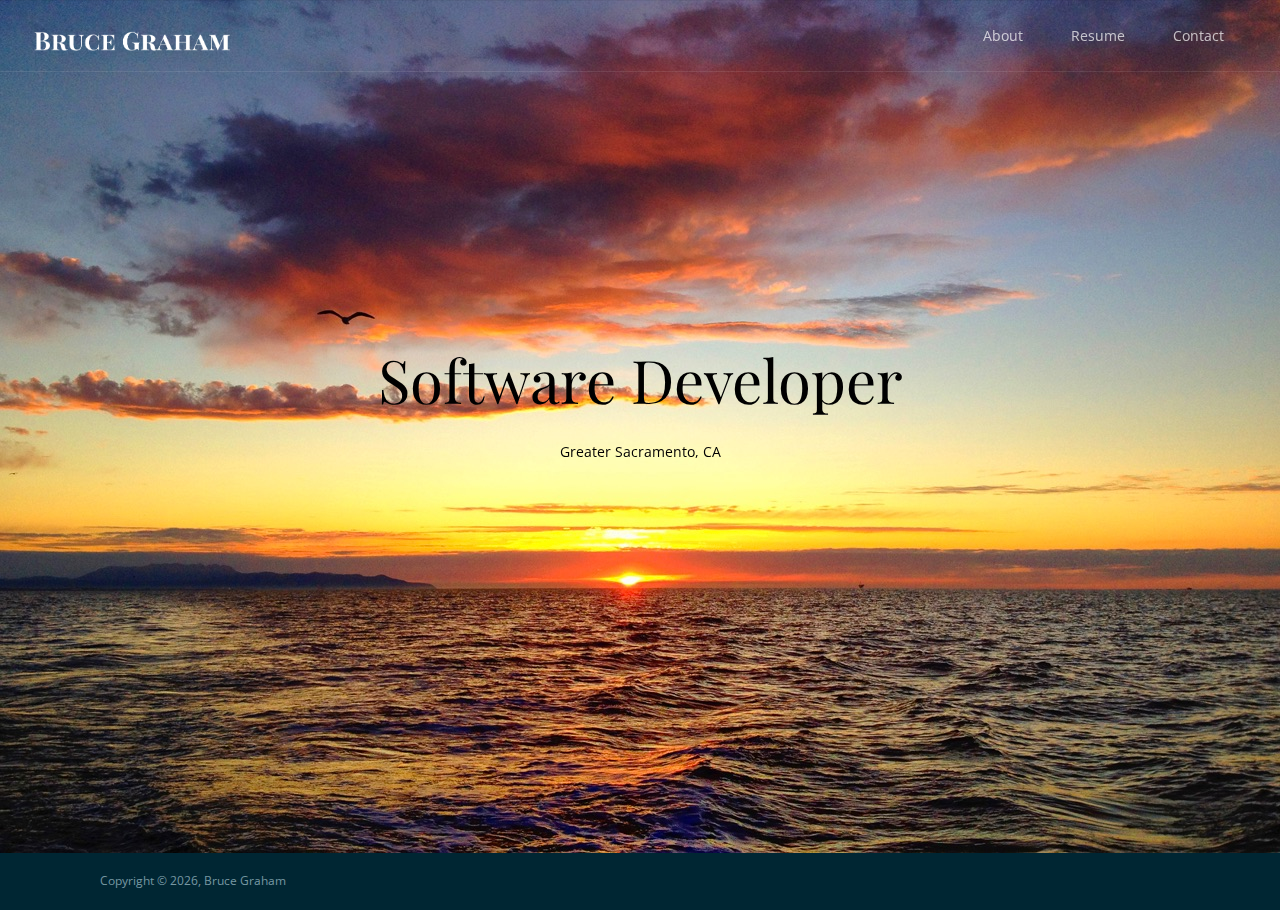
<file: index.html>
<!DOCTYPE html>
<html lang="en-US">
  <head>
    <meta charset="UTF-8">
    <meta name="viewport" content="width=device-width, initial-scale=1.0" />
    <title>bruce-graham.github.io</title>
    <link rel="icon" type="image/ico" href="img/favicon.ico">
    <link rel="stylesheet" href="css/components.css">
    <link rel="stylesheet" href="css/icons.css">
    <link rel="stylesheet" href="css/responsee.css">
    <link rel="stylesheet" href="owl-carousel/owl.carousel.css">
    <link rel="stylesheet" href="owl-carousel/owl.theme.css">
    <link rel="stylesheet" href="css/template-style.css">
    <link rel="stylesheet" href="css/custom-style.css">
    <link href='https://fonts.googleapis.com/css?family=Playfair+Display&subset=latin,latin-ext' rel='stylesheet' type='text/css'>
    <link href='https://fonts.googleapis.com/css?family=Open+Sans:400,300,700,800&subset=latin,latin-ext' rel='stylesheet' type='text/css'>
    <script type="text/javascript" src="js/jquery-1.8.3.min.js"></script>
    <script type="text/javascript" src="js/jquery-ui.min.js"></script>
  </head>
  <body class="size-1140">
    <header role="banner" class="position-absolute"></header>
    <main role="main">
      <header>
        <div class="carousel-default owl-carousel carousel-main carousel-nav-white background-dark text-center">
          <div class="item">
            <div class="s-12">
              <img src="img/background_sunrise.jpg" alt="">
              <div class="carousel-content">
                <div class="content-center-vertical line">
                  <div class="margin-top-bottom-80">
                    <!-- Title -->
                    <h1 class="text-black margin-bottom-30 text-size-60 text-m-size-30 text-line-height-1">Software Developer</h1>
                    <div class="s-12 m-10 l-8 center">
                      <p class="text-black text-size-14 margin-bottom-40">Greater Sacramento, CA</p>
                    </div>
                  </div>
                </div>
              </div>
            </div>
          </div>
        </div>
      </header>
    </main>
    <footer class="footer-dynamic"></footer>
    <script type="text/javascript" src="js/script_components.js"></script>
    <script type="text/javascript" src="js/responsee.js"></script>
    <script type="text/javascript" src="owl-carousel/owl.carousel.js"></script>
    <script type="text/javascript" src="js/template-scripts.js"></script>
  </body>
</html>
</file>
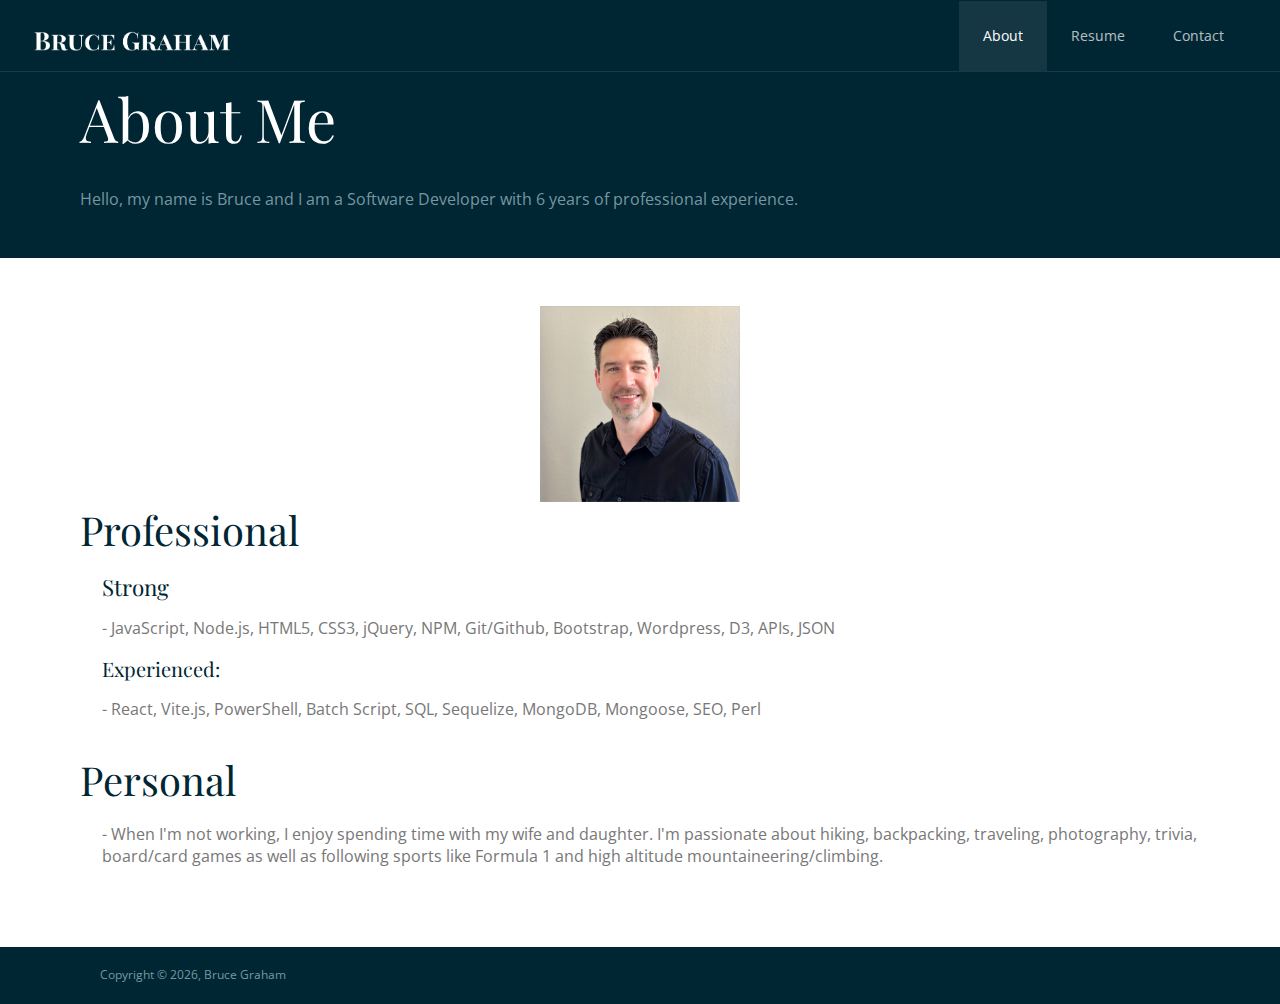
<file: about.html>
<!DOCTYPE html>
<html lang="en-US">
  <head>
    <meta charset="UTF-8">
    <meta name="viewport" content="width=device-width, initial-scale=1.0" />
    <title>bruce-graham.github.io</title>
    <link rel="icon" type="image/ico" href="img/favicon.ico">
    <link rel="stylesheet" href="css/components.css">
    <link rel="stylesheet" href="css/icons.css">
    <link rel="stylesheet" href="css/responsee.css">
    <link rel="stylesheet" href="owl-carousel/owl.carousel.css">
    <link rel="stylesheet" href="owl-carousel/owl.theme.css">
    <link rel="stylesheet" href="css/template-style.css">
    <link rel="stylesheet" href="css/custom-style.css">
    <link href='https://fonts.googleapis.com/css?family=Playfair+Display&subset=latin,latin-ext' rel='stylesheet' type='text/css'>
    <link href='https://fonts.googleapis.com/css?family=Open+Sans:400,300,700,800&subset=latin,latin-ext' rel='stylesheet' type='text/css'>
    <script type="text/javascript" src="js/jquery-1.8.3.min.js"></script>
    <script type="text/javascript" src="js/jquery-ui.min.js"></script>
  </head>

  <body class="size-1140">
    <header role="banner" class="position-absolute"></header>

    <main role="main">
      <!-- Content -->
      <article>
        <header class="section background-dark">
          <div class="line">
            <h1 class="text-white margin-top-bottom-40 text-size-60 text-line-height-1">
              About Me
            </h1>
            <p class="margin-bottom-0 text-size-16">Hello, my name is Bruce and I am a Software Developer with 6 years of professional experience.</p>
          </div>
        </header>

        <div class="section background-white">


          <div class="line">
            <div class="image-container">
              <img src="img/bruce.png" class="img-center bruce-image" alt="Image of Bruce">
            </div>

            <h2 class="text-size-40">Professional</h2>
            <div class="professional-section">
              <div>
                <h2 class="text-size-10">Strong</h2>
                <div class="technologies"> - JavaScript, Node.js, HTML5, CSS3, jQuery, NPM, Git/Github, Bootstrap, Wordpress, D3, APIs, JSON</div>

                <h2 class="text-size-20">Experienced:</h2>
                <div class="technologies"> - React, Vite.js, PowerShell, Batch Script, SQL, Sequelize, MongoDB, Mongoose, SEO, Perl</div>
              </div>
            </div>

            <h2 class="text-size-40">Personal</h2>
            <div class="personal-section">
              <div> - When I'm not working, I enjoy spending time with my wife and daughter.  I'm passionate about hiking, backpacking, traveling, photography, trivia, board/card games as well as following sports like Formula 1 and high altitude mountaineering/climbing.</div>
            </div>
          </div>
        </div>

      </article>
    </main>

    <footer class="footer-dynamic"></footer>

    <script type="text/javascript" src="js/script_components.js"></script>
    <script type="text/javascript" src="js/responsee.js"></script>
    <script type="text/javascript" src="owl-carousel/owl.carousel.js"></script>
    <script type="text/javascript" src="js/template-scripts.js"></script>
  </body>
</html>
</file>
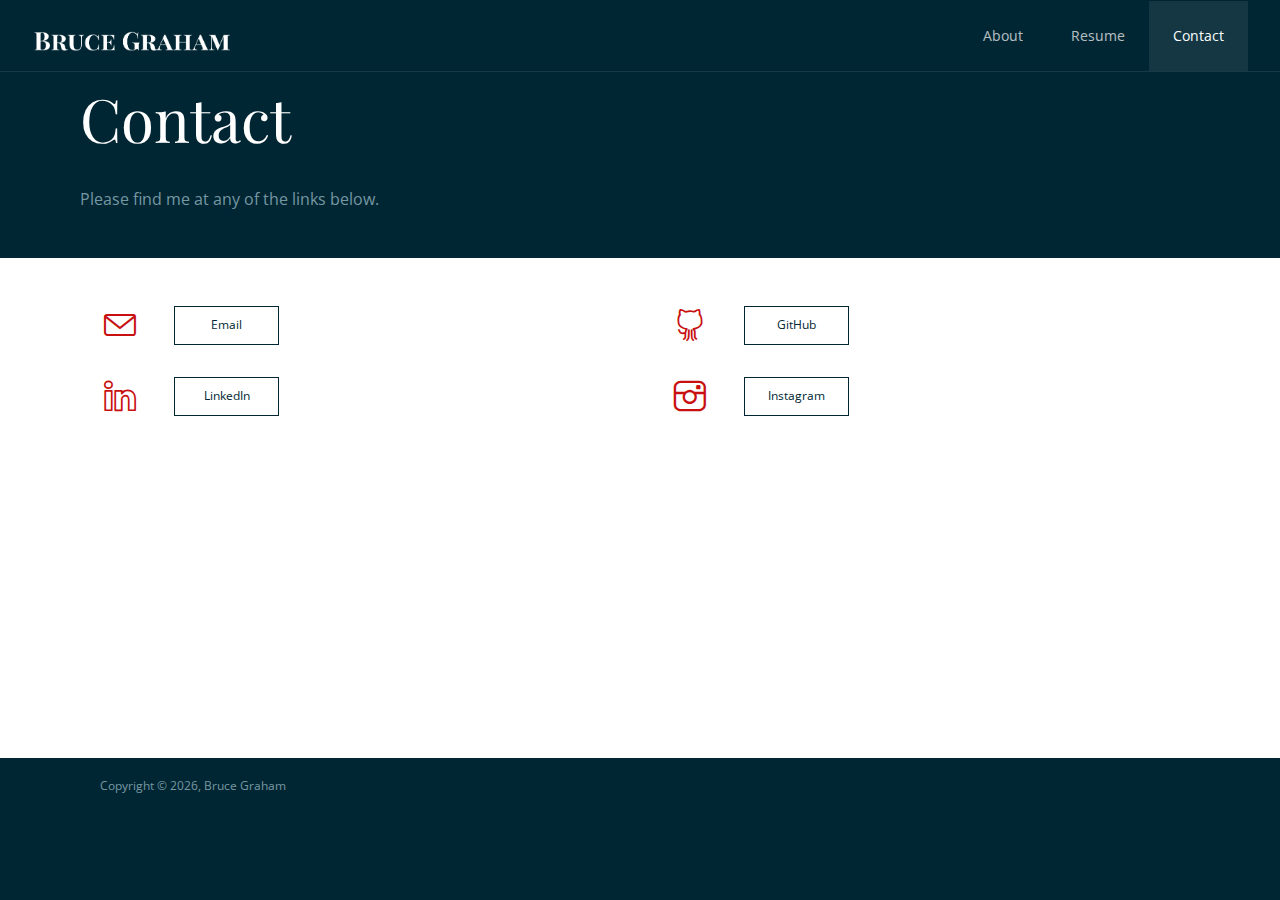
<file: contact.html>
<!-- vo.<!DOCTYPE html> -->
<html lang="en-US">
  <head>
    <meta charset="UTF-8">
    <meta name="viewport" content="width=device-width, initial-scale=1.0" />
    <title>bruce-graham.github.io</title>
    <link rel="icon" type="image/ico" href="img/favicon.ico">
    <link rel="stylesheet" href="css/components.css">
    <link rel="stylesheet" href="css/icons.css">
    <link rel="stylesheet" href="css/responsee.css">
    <link rel="stylesheet" href="owl-carousel/owl.carousel.css">
    <link rel="stylesheet" href="owl-carousel/owl.theme.css">
    <link rel="stylesheet" href="css/template-style.css">
    <link rel="stylesheet" href="css/custom-style.css">
    <link href='https://fonts.googleapis.com/css?family=Playfair+Display&subset=latin,latin-ext' rel='stylesheet' type='text/css'>
    <link href='https://fonts.googleapis.com/css?family=Open+Sans:400,300,700,800&subset=latin,latin-ext' rel='stylesheet' type='text/css'>
    <script type="text/javascript" src="js/jquery-1.8.3.min.js"></script>
    <script type="text/javascript" src="js/jquery-ui.min.js"></script>
  </head>

  <body class="size-1140">
    <header role="banner" class="position-absolute"></header>

    <main role="main">
      <article>
        <header class="section background-dark">
          <div class="line">
            <h1 class="text-white margin-top-bottom-40 text-size-60 text-line-height-1">Contact</h1>
            <p class="margin-bottom-0 text-size-16">Please find me at any of the links below.</p>
          </div>
        </header>
        <div class="section background-white contact-container">
          <div class="line margin-bottom-60">
            <div class="margin">

              <div class="s-12 m-12 l-6 margin-m-bottom">
                <div class="padding-1x border-radius link-section">
                  <div class="float-left">
                    <i class="icon-sli-envelope icon2x text-primary"></i>
                  </div>
                  <div class="margin-left-70 margin-s-left-0 margin-bottom">
                    <span id="method1">m<b>@</b>e@d<b>no</b>oma<b>.com</b>in.com</span>
                  </div>
                </div>
              </div>

              <div class="s-12 m-12 l-6 margin-m-bottom">
                <div class="padding-1x border-radius link-section">
                  <div class="float-left">
                    <i class="icon-sli-social-github icon2x text-primary"></i>
                  </div>
                <div class="margin-left-70 margin-s-left-0 margin-bottom">
                  <a target="_blank" class="button button-dark-stroke text-size-12 contact-button" href="https://github.com/bruce-graham">GitHub</a>
                </div>
                </div>
              </div>

              <div class="s-12 m-12 l-6 margin-m-bottom">
                <div class="padding-1x border-radius link-section">
                  <div class="float-left">
                    <i class="icon-sli-social-linkedin icon2x text-primary"></i>
                  </div>
                  <div class="margin-left-70 margin-s-left-0 margin-bottom">
                    <a target="_blank" class="button button-dark-stroke text-size-12 contact-button" href="https://www.linkedin.com/in/brucegraham11">LinkedIn</a>
                  </div>
                </div>
              </div>

              <div class="s-12 m-12 l-6 margin-m-bottom">
                <div class="padding-1x border-radius link-section">
                  <div class="float-left">
                    <i class="icon-sli-social-instagram icon2x text-primary"></i>
                  </div>
                <div class="margin-left-70 margin-s-left-0 margin-bottom">
                  <a target="_blank" class="button button-dark-stroke text-size-12 contact-button" href="https://www.instagram.com/brucegraham/">Instagram</a>
                </div>
                </div>
              </div>

            </div>
          </div>
        </div>
      </article>
    </main>

    <footer class="footer-dynamic"></footer>

    <script type="text/javascript" src="js/script_components.js"></script>
    <script type="text/javascript" src="js/responsee.js"></script>
    <script type="text/javascript" src="owl-carousel/owl.carousel.js"></script>
    <script type="text/javascript" src="js/template-scripts.js"></script>
    <script type="text/javascript">
      var s = "=b!dmbtt>#cvuupo!cvuupo.ebsl.tusplf!ufyu.tj{f.23#!isfg>#nbjmup;csvdfhsbibn22Ahnbjm/dpn#?Fnbjm=0b?";
      var m = "";

      for (var i = 0; i < s.length; i++) {
        m += String.fromCharCode( s.charCodeAt(i) - 1 );
        document.getElementById('method1').innerHTML = (m);
      }
      jQuery('#method1').children().addClass('contact-button');
    </script>
  </body>
</html>
</file>
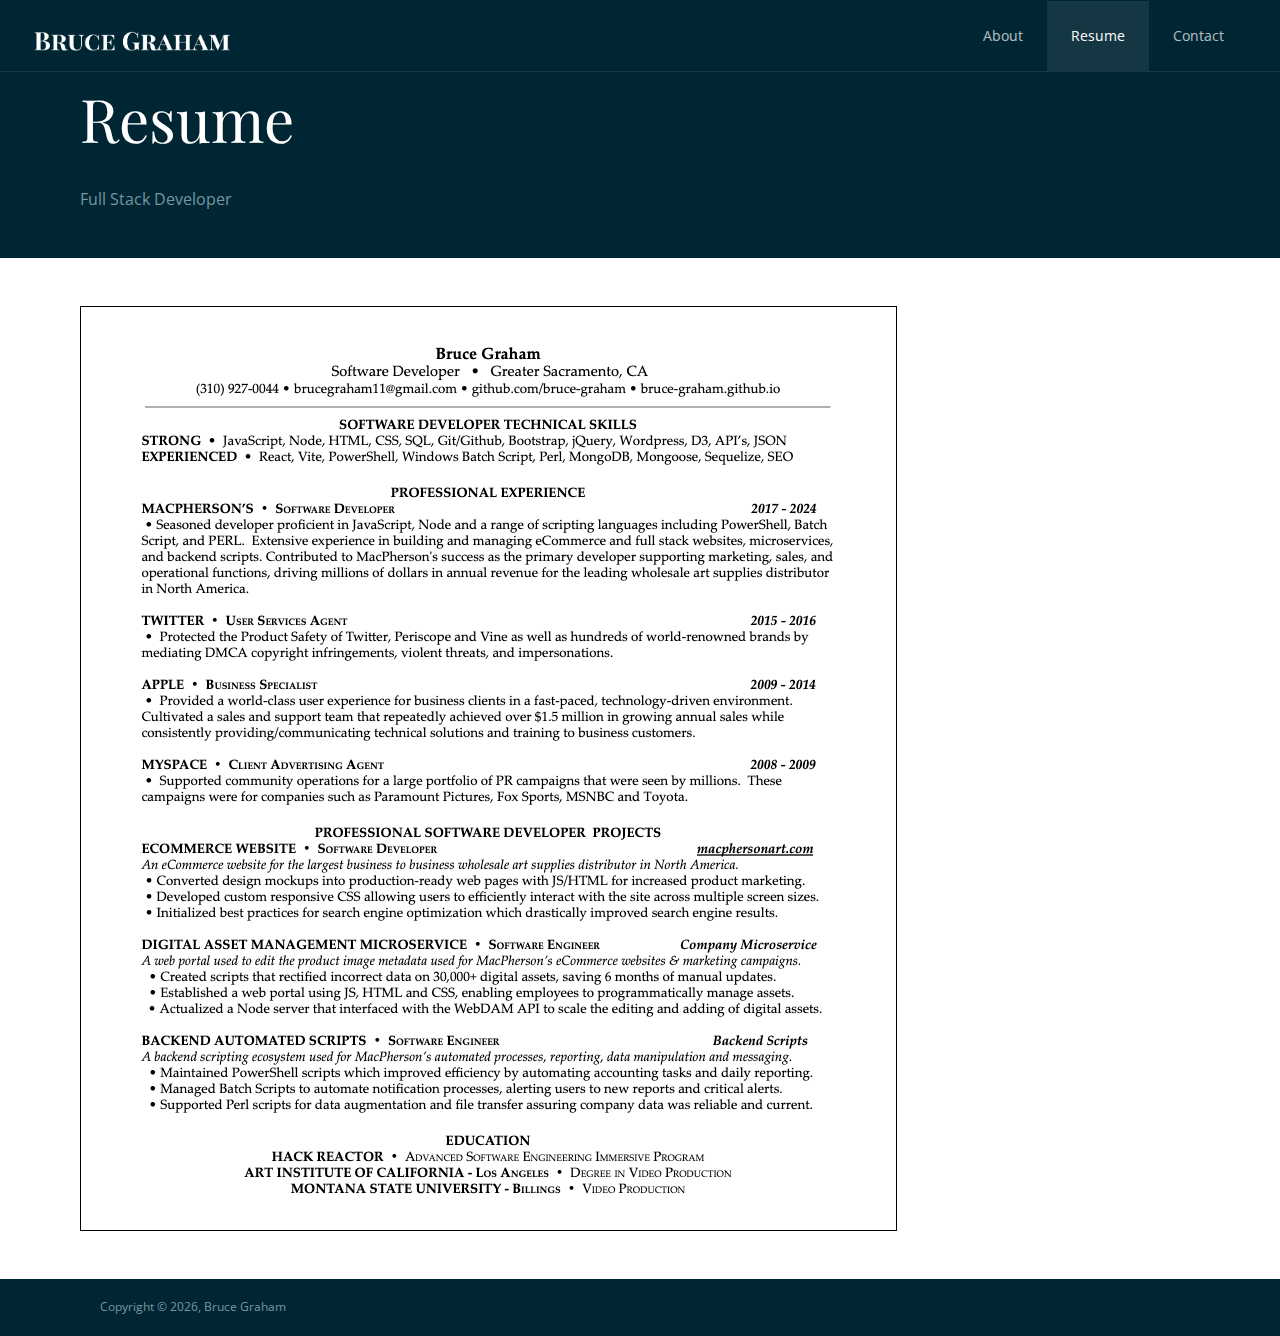
<file: resume.html>
<!DOCTYPE html>
<html lang="en-US">
  <head>
    <meta charset="UTF-8">
    <meta name="viewport" content="width=device-width, initial-scale=1.0" />
    <title>bruce-graham.github.io</title>
    <link rel="icon" type="image/ico" href="img/favicon.ico">
    <link rel="stylesheet" href="css/components.css">
    <link rel="stylesheet" href="css/icons.css">
    <link rel="stylesheet" href="css/responsee.css">
    <link rel="stylesheet" href="owl-carousel/owl.carousel.css">
    <link rel="stylesheet" href="owl-carousel/owl.theme.css">
    <link rel="stylesheet" href="css/template-style.css">
    <link rel="stylesheet" href="css/custom-style.css">
    <link href='https://fonts.googleapis.com/css?family=Playfair+Display&subset=latin,latin-ext' rel='stylesheet' type='text/css'>
    <link href='https://fonts.googleapis.com/css?family=Open+Sans:400,300,700,800&subset=latin,latin-ext' rel='stylesheet' type='text/css'>
    <script type="text/javascript" src="js/jquery-1.8.3.min.js"></script>
    <script type="text/javascript" src="js/jquery-ui.min.js"></script>
  </head>

  <body class="size-1140">
    <header role="banner" class="position-absolute"></header>

    <main role="main">
      <!-- Content -->
      <article>
        <header class="section background-dark">
          <div class="line">
            <h1 class="text-white margin-top-bottom-40 text-size-60 text-line-height-1">Resume</h1>
            <p class="margin-bottom-0 text-size-16">Full Stack Developer</p>
          </div>
        </header>
        <div class="section background-white">
          <div class="line">
            <img class="resume" src="img/bruce_resume_2024.png">
          </div>
        </div>
      </article>
    </main>

    <footer class="footer-dynamic"></footer>

    <script type="text/javascript" src="js/script_components.js"></script>
    <script type="text/javascript" src="js/responsee.js"></script>
    <script type="text/javascript" src="owl-carousel/owl.carousel.js"></script>
    <script type="text/javascript" src="js/template-scripts.js"></script>
  </body>
</html>
</file>
<file: css/components.css>
/* Tabs */
.tab-item {
  background: none repeat scroll 0 0 #fff;
  display: none;
  padding: 1.25rem 0;
}
.tab-item.tab-active {
  display: block;
}
.tab-content > .tab-label {
  display: none;
}
.tab-nav > .tab-label {
  float:left;
}
a.tab-label, a.tab-label:link, a.tab-label:visited, a.tab-label:hover {
  background: none repeat scroll 0 0 #262626;
  color: #fff;
  margin-right: 1px;
  padding: 0.625rem 1.25rem;
  transition: background 0.20s linear 0s;
  -o-transition: background 0.20s linear 0s;
  -ms-transition: background 0.20s linear 0s;
  -moz-transition: background 0.20s linear 0s;
  -webkit-transition: background 0.20s linear 0s;
}
a.tab-label:hover,a.tab-label.active-btn {
  background: none repeat scroll 0 0 #999;
}
.tab-label.active-btn {
  cursor: default;
}
.tab-content {
  text-align: left;
}
@media screen and (max-width:768px) {
  .tab-nav > .tab-label {
    margin: 0.5px 0;
    width: 100%;
  }
}
/* Custom forms */
form.customform input, form.customform select, form.customform textarea, form.customform button {
 font-size:0.9rem;
 font-family:inherit;
 margin-bottom:1.25rem;
}
form.customform input, form.customform select {height: 2.7rem;}
form.customform input, form.customform textarea, form.customform select {
 background: none repeat scroll 0 0 #F5F5F5;
 transition: background 0.20s linear 0s;
 -o-transition: background 0.20s linear 0s;
 -ms-transition: background 0.20s linear 0s;
 -moz-transition: background 0.20s linear 0s;
 -webkit-transition: background 0.20s linear 0s;
}
form.customform input:hover, form.customform textarea:hover, form.customform select:hover, form.customform input:focus, form.customform textarea:focus, form.customform select:focus {background: none repeat scroll 0 0 #fff;}
form.customform input, form.customform textarea, form.customform select {
 background: none repeat scroll 0 0 #F5F5F5;
 border: 1px solid #E0E0E0;
 padding: 0.625rem;
 width: 100%;
}
form.customform input[type="file"] {
 border: 1px solid #E0E0E0;
 height: auto;
 max-height: 2.7rem;
 min-height: 2.7rem;
 padding: 0.4rem;
 width: 100%;
}
form.customform input[type="radio"], form.customform input[type="checkbox"] {
 margin-right: 0.625rem;
 width:auto;
 padding:0;
 height:auto;
}
form.customform option {padding: 0.625rem;}
form.customform select[multiple="multiple"] {height: auto;}
form.customform button {
 width: 100%;
 background: none repeat scroll 0 0 #152732;
 border: 0 none;
 color: #fff;
 height: 2.7rem;
 padding: 0.625rem;
 cursor:pointer;
 width: 100%;
 transition: background 0.20s linear 0s;
 -o-transition: background 0.20s linear 0s;
 -ms-transition: background 0.20s linear 0s;
 -moz-transition: background 0.20s linear 0s;
 -webkit-transition: background 0.20s linear 0s;
}
/* Tooltip */
a.tooltip-container,.tooltip-container {
  border-bottom:1px dotted;
  border-bottom-color: color;
  cursor: help;
  font-weight: 600;
}
a .tooltip-content,.tooltip-content {
  background: #152732 none repeat scroll 0 0;
  color: #fff!important;
  border-radius: 3px;
  display: none;
  font-size: 0.8rem;
  font-weight: normal;
  line-height: 1.3rem;
  margin-top: -1.25rem;
  max-width: 300px;
  padding: 0.625rem;
  position: absolute;
  z-index: 10;
}
.tooltip-content::after {
  border-left: 9px solid transparent;
  border-right: 9px solid transparent;
  border-top: 7px solid #152732;
  bottom: -5px;
  clear: both;
  content: "";
  height: 0;
  left: 50%;
  margin-left: -5px;
  position: absolute;
  width: 0;
}
a.tooltip-content.tooltip-bottom,.tooltip-content.tooltip-bottom {
  margin-top: 1.25rem;
}
.tooltip-content.tooltip-bottom::after {
  border-left: 9px solid transparent;
  border-right: 9px solid transparent;
  border-top: 0;
  border-bottom: 7px solid #152732;
  top: -5px;
}
/* Buttons */
.button,a.button,a.button:link,a.button:active,a.button:visited {
  background: #777 none repeat scroll 0 0;
  border: 0;
  color: #fff;
  cursor: pointer;
  display: inline-block;
  font-size: 0.85rem;
  padding: 0.825rem 1rem;
  text-align: center;
  transition: all 0.20s linear 0s;
  -o-transition: all 0.20s linear 0s;
  -ms-transition: all 0.20s linear 0s;
  -moz-transition: all 0.20s linear 0s;
  -webkit-transition: all 0.20s linear 0s;
}
.button.rounded-btn {
  border-radius: 4px;
}
.button.rounded-full-btn {
  border-radius: 100px;
}
.button:hover {box-shadow: 0 0 10px 100px rgba(255,255,255,0.15) inset;}
.button.secondary-btn,a.button.secondary-btn,a.button.secondary-btn:link,a.button.secondary-btn:active,a.button.secondary-btn:visited {
  background: #444 none repeat scroll 0 0;
}
.button.cancel-btn,a.button.cancel-btn,a.button.cancel-btn:link,a.button.cancel-btn:active,a.button.cancel-btn:visited {
  background: #dc003a none repeat scroll 0 0;
}
.button.submit-btn,a.button.submit-btn,a.button.submit-btn:link,a.button.submit-btn:active,a.button.submit-btn:visited {
  background: #b4bf04 none repeat scroll 0 0;
}
.button.reload-btn,a.button.reload-btn,a.button.reload-btn:link,a.button.reload-btn:active,a.button.reload-btn:visited {
  background: #ff9800 none repeat scroll 0 0;
}
.button.disabled-btn {
  cursor: not-allowed!important;
  opacity: 0.2;
}
.button i {
  background: rgba(0, 0, 0, 0.1) none repeat scroll 0 0;
  border-radius: 27px;
  color: #fff!important;
  display: inline-block;
  font-size: 0.8rem;
  height: 27px;
  line-height: 27px;
  margin-right: 5px;
  width: 27px;
  transition: all 0.20s linear 0s;
  -o-transition: all 0.20s linear 0s;
  -ms-transition: all 0.20s linear 0s;
  -moz-transition: all 0.20s linear 0s;
  -webkit-transition: all 0.20s linear 0s;
}
.button:hover > i {
  background: rgba(0, 0, 0, 0.06) none repeat scroll 0 0;
}
</file>
<file: css/icons.css>
/* Icon font - MFG labs */
@font-face {
  font-family: 'mfg';
    src: url('../font/mfglabsiconset-webfont.eot');
    src: url('../font/mfglabsiconset-webfont.svg#mfg_labs_iconsetregular') format('svg'),
   		   url('../font/mfglabsiconset-webfont.eot?#iefix') format('embedded-opentype'),
         url('../font/mfglabsiconset-webfont.woff') format('woff'),
         url('../font/mfglabsiconset-webfont.ttf') format('truetype');
    font-weight: normal;
    font-style: normal;
}

.icon-cloud,
.icon-at,
.icon-plus,
.icon-minus,
.icon-arrow_up,
.icon-arrow_down,
.icon-arrow_right,
.icon-arrow_left,
.icon-chevron_down,
.icon-chevron_up,
.icon-chevron_right,
.icon-chevron_left,
.icon-reorder,
.icon-list,
.icon-reorder_square,
.icon-reorder_square_line,
.icon-coverflow,
.icon-coverflow_line,
.icon-pause,
.icon-play,
.icon-step_forward,
.icon-step_backward,
.icon-fast_forward,
.icon-fast_backward,
.icon-cloud_upload,
.icon-cloud_download,
.icon-data_science,
.icon-data_science_black,
.icon-globe,
.icon-globe_black,
.icon-math_ico,
.icon-math,
.icon-math_black,
.icon-paperplane_ico,
.icon-paperplane,
.icon-paperplane_black,
.icon-color_balance,
.icon-star,
.icon-star_half,
.icon-star_empty,
.icon-star_half_empty,
.icon-reload,
.icon-heart,
.icon-heart_broken,
.icon-hashtag,
.icon-reply,
.icon-retweet,
.icon-signin,
.icon-signout,
.icon-download,
.icon-upload,
.icon-placepin,
.icon-display_screen,
.icon-tablet,
.icon-smartphone,
.icon-connected_object,
.icon-lock,
.icon-unlock,
.icon-camera,
.icon-isight,
.icon-video_camera,
.icon-random,
.icon-message,
.icon-discussion,
.icon-calendar,
.icon-ringbell,
.icon-movie,
.icon-mail,
.icon-pen,
.icon-settings,
.icon-measure,
.icon-vector,
.icon-vector_pen,
.icon-mute_on,
.icon-mute_off,
.icon-home,
.icon-sheet,
.icon-arrow_big_right,
.icon-arrow_big_left,
.icon-arrow_big_down,
.icon-arrow_big_up,
.icon-dribbble_circle,
.icon-dribbble,
.icon-facebook_circle,
.icon-facebook,
.icon-git_circle_alt,
.icon-git_circle,
.icon-git,
.icon-octopus,
.icon-twitter_circle,
.icon-twitter,
.icon-google_plus_circle,
.icon-google_plus,
.icon-linked_in_circle,
.icon-linked_in,
.icon-instagram,
.icon-instagram_circle,
.icon-mfg_icon,
.icon-xing,
.icon-xing_circle,
.icon-mfg_icon_circle,
.icon-user,
.icon-user_male,
.icon-user_female,
.icon-users,
.icon-file_open,
.icon-file_close,
.icon-file_alt,
.icon-file_close_alt,
.icon-attachment,
.icon-check,
.icon-cross_mark,
.icon-cancel_circle,
.icon-check_circle,
.icon-magnifying,
.icon-inbox,
.icon-clock,
.icon-stopwatch,
.icon-hourglass,
.icon-trophy,
.icon-unlock_alt,
.icon-lock_alt,
.icon-arrow_doubled_right,
.icon-arrow_doubled_left,
.icon-arrow_doubled_down,
.icon-arrow_doubled_up,
.icon-link,
.icon-warning,
.icon-warning_alt,
.icon-magnifying_plus,
.icon-magnifying_minus,
.icon-white_question,
.icon-black_question,
.icon-stop,
.icon-share,
.icon-eye,
.icon-trash_can,
.icon-hard_drive,
.icon-information_black,
.icon-information_white,
.icon-printer,
.icon-letter,
.icon-soundcloud,
.icon-soundcloud_circle,
.icon-anchor,
.icon-female_sign,
.icon-male_sign,
.icon-joystick,
.icon-high_voltage,
.icon-fire,
.icon-newspaper,
.icon-chart,
.icon-spread,
.icon-spinner_1,
.icon-spinner_2,
.icon-chart_alt,
.icon-label,
.icon-brush,
.icon-refresh,
.icon-node,
.icon-node_2,
.icon-node_3,
.icon-link_2_nodes,
.icon-link_3_nodes,
.icon-link_loop_nodes,
.icon-node_size,
.icon-node_color,
.icon-layout_directed,
.icon-layout_radial,
.icon-layout_hierarchical,
.icon-node_link_direction,
.icon-node_link_short_path,
.icon-node_cluster,
.icon-display_graph,
.icon-node_link_weight,
.icon-more_node_links,
.icon-node_shape,
.icon-node_icon,
.icon-node_text,
.icon-node_link_text,
.icon-node_link_color,
.icon-node_link_shape,
.icon-credit_card,
.icon-disconnect,
.icon-graph,
.icon-new_user {
  font-family: 'mfg';
  font-style: normal;
  font-variant: normal;
  font-weight: normal;
  color:#e3e3e3;
  speak: none; 
  text-transform: none;
  /* Better Font Rendering =========== */
  -webkit-font-smoothing: antialiased;
  -moz-osx-font-smoothing: grayscale;
}
.icon2x {font-size: 2rem;}
.icon3x {font-size: 3rem;}

.icon-cloud:before { content: "\2601"; }
.icon-at:before { content: "\0040"; }
.icon-plus:before { content: "\002B"; }
.icon-minus:before { content: "\2212"; }
.icon-arrow_up:before { content: "\2191"; }
.icon-arrow_down:before { content: "\2193"; }
.icon-arrow_right:before { content: "\2192"; }
.icon-arrow_left:before { content: "\2190"; }
.icon-chevron_down:before { content: "\f004"; }
.icon-chevron_up:before { content: "\f005"; }
.icon-chevron_right:before { content: "\f006"; }
.icon-chevron_left:before { content: "\f007"; }
.icon-reorder:before { content: "\f008"; }
.icon-list:before { content: "\f009"; }
.icon-reorder_square:before { content: "\f00a"; }
.icon-reorder_square_line:before { content: "\f00b"; }
.icon-coverflow:before { content: "\f00c"; }
.icon-coverflow_line:before { content: "\f00d"; }
.icon-pause:before { content: "\f00e"; }
.icon-play:before { content: "\f00f"; }
.icon-step_forward:before { content: "\f010"; }
.icon-step_backward:before { content: "\f011"; }
.icon-fast_forward:before { content: "\f012"; }
.icon-fast_backward:before { content: "\f013"; }
.icon-cloud_upload:before { content: "\f014"; }
.icon-cloud_download:before { content: "\f015"; }
.icon-data_science:before { content: "\f016"; }
.icon-data_science_black:before { content: "\f017"; }
.icon-globe:before { content: "\f018"; }
.icon-globe_black:before { content: "\f019"; }
.icon-math_ico:before { content: "\f01a"; }
.icon-math:before { content: "\f01b"; }
.icon-math_black:before { content: "\f01c"; }
.icon-paperplane_ico:before { content: "\f01d"; }
.icon-paperplane:before { content: "\f01e"; }
.icon-paperplane_black:before { content: "\f01f"; }
.icon-color_balance:before { content: "\f020"; }
.icon-star:before { content: "\2605"; }
.icon-star_half:before { content: "\f022"; }
.icon-star_empty:before { content: "\2606"; }
.icon-star_half_empty:before { content: "\f024"; }
.icon-reload:before { content: "\f025"; }
.icon-heart:before { content: "\2665"; }
.icon-heart_broken:before { content: "\f028"; }
.icon-hashtag:before { content: "\f029"; }
.icon-reply:before { content: "\f02a"; }
.icon-retweet:before { content: "\f02b"; }
.icon-signin:before { content: "\f02c"; }
.icon-signout:before { content: "\f02d"; }
.icon-download:before { content: "\f02e"; }
.icon-upload:before { content: "\f02f"; }
.icon-placepin:before { content: "\f031"; }
.icon-display_screen:before { content: "\f032"; }
.icon-tablet:before { content: "\f033"; }
.icon-smartphone:before { content: "\f034"; }
.icon-connected_object:before { content: "\f035"; }
.icon-lock:before { content: "\F512"; }
.icon-unlock:before { content: "\F513"; }
.icon-camera:before { content: "\F4F7"; }
.icon-isight:before { content: "\f039"; }
.icon-video_camera:before { content: "\f03a"; }
.icon-random:before { content: "\f03b"; }
.icon-message:before { content: "\F4AC"; }
.icon-discussion:before { content: "\f03d"; }
.icon-calendar:before { content: "\F4C5"; }
.icon-ringbell:before { content: "\f03f"; }
.icon-movie:before { content: "\f040"; }
.icon-mail:before { content: "\2709"; }
.icon-pen:before { content: "\270F"; }
.icon-settings:before { content: "\9881"; }
.icon-measure:before { content: "\f044"; }
.icon-vector:before { content: "\f045"; }
.icon-vector_pen:before { content: "\2712"; }
.icon-mute_on:before { content: "\f047"; }
.icon-mute_off:before { content: "\f048"; }
.icon-home:before { content: "\2302"; }
.icon-sheet:before { content: "\f04a"; }
.icon-arrow_big_right:before { content: "\21C9"; }
.icon-arrow_big_left:before { content: "\21C7"; }
.icon-arrow_big_down:before { content: "\21CA"; }
.icon-arrow_big_up:before { content: "\21C8"; }
.icon-dribbble_circle:before { content: "\f04f"; }
.icon-dribbble:before { content: "\f050"; }
.icon-facebook_circle:before { content: "\f051"; }
.icon-facebook:before { content: "\f052"; }
.icon-git_circle_alt:before { content: "\f053"; }
.icon-git_circle:before { content: "\f054"; }
.icon-git:before { content: "\f055"; }
.icon-octopus:before { content: "\f056"; }
.icon-twitter_circle:before { content: "\f057"; }
.icon-twitter:before { content: "\f058"; }
.icon-google_plus_circle:before { content: "\f059"; }
.icon-google_plus:before { content: "\f05a"; }
.icon-linked_in_circle:before { content: "\f05b"; }
.icon-linked_in:before { content: "\f05c"; }
.icon-instagram:before { content: "\f05d"; }
.icon-instagram_circle:before { content: "\f05e"; }
.icon-mfg_icon:before { content: "\f05f"; }
.icon-xing:before { content: "\F532"; }
.icon-xing_circle:before { content: "\F533"; }
.icon-mfg_icon_circle:before { content: "\f060"; }
.icon-user:before { content: "\f061"; }
.icon-user_male:before { content: "\f062"; }
.icon-user_female:before { content: "\f063"; }
.icon-users:before { content: "\f064"; }
.icon-file_open:before { content: "\F4C2"; }
.icon-file_close:before { content: "\f067"; }
.icon-file_alt:before { content: "\f068"; }
.icon-file_close_alt:before { content: "\f069"; }
.icon-attachment:before { content: "\f06a"; }
.icon-check:before { content: "\2713"; }
.icon-cross_mark:before { content: "\274C"; }
.icon-cancel_circle:before { content: "\F06E"; }
.icon-check_circle:before { content: "\f06d"; }
.icon-magnifying:before { content: "\F50D"; }
.icon-inbox:before { content: "\f070"; }
.icon-clock:before { content: "\23F2"; }
.icon-stopwatch:before { content: "\23F1"; }
.icon-hourglass:before { content: "\231B"; }
.icon-trophy:before { content: "\f074"; }
.icon-unlock_alt:before { content: "\F075"; }
.icon-lock_alt:before { content: "\F510"; }
.icon-arrow_doubled_right:before { content: "\21D2"; }
.icon-arrow_doubled_left:before { content: "\21D0"; }
.icon-arrow_doubled_down:before { content: "\21D3"; }
.icon-arrow_doubled_up:before { content: "\21D1"; }
.icon-link:before { content: "\f07B"; }
.icon-warning:before { content: "\2757"; }
.icon-warning_alt:before { content: "\2755"; }
.icon-magnifying_plus:before { content: "\f07E"; }
.icon-magnifying_minus:before { content: "\f07F"; }
.icon-white_question:before { content: "\2754"; }
.icon-black_question:before { content: "\2753"; }
.icon-stop:before { content: "\f080"; }
.icon-share:before { content: "\f081"; }
.icon-eye:before { content: "\f082"; }
.icon-trash_can:before { content: "\f083"; }
.icon-hard_drive:before { content: "\f084"; }
.icon-information_black:before { content: "\f085"; }
.icon-information_white:before { content: "\f086"; }
.icon-printer:before { content: "\f087"; }
.icon-letter:before { content: "\f088"; }
.icon-soundcloud:before { content: "\f089"; }
.icon-soundcloud_circle:before { content: "\f08A"; }
.icon-anchor:before { content: "\2693"; }
.icon-female_sign:before { content: "\2640"; }
.icon-male_sign:before { content: "\2642"; }
.icon-joystick:before { content: "\F514"; }
.icon-high_voltage:before { content: "\26A1"; }
.icon-fire:before { content: "\F525"; }
.icon-newspaper:before { content: "\F4F0"; }
.icon-chart:before { content: "\F526"; }
.icon-spread:before { content: "\F527"; }
.icon-spinner_1:before { content: "\F528"; }
.icon-spinner_2:before { content: "\F529"; }
.icon-chart_alt:before { content: "\F530"; }
.icon-label:before { content: "\F531"; }
.icon-brush:before { content: "\E000"; }
.icon-refresh:before { content: "\E001"; }
.icon-node:before { content: "\E002"; }
.icon-node_2:before { content: "\E003"; }
.icon-node_3:before { content: "\E004"; }
.icon-link_2_nodes:before { content: "\E005"; }
.icon-link_3_nodes:before { content: "\E006"; }
.icon-link_loop_nodes:before { content: "\E007"; }
.icon-node_size:before { content: "\E008"; }
.icon-node_color:before { content: "\E009"; }
.icon-layout_directed:before { content: "\E010"; }
.icon-layout_radial:before { content: "\E011"; }
.icon-layout_hierarchical:before { content: "\E012"; }
.icon-node_link_direction:before { content: "\E013"; }
.icon-node_link_short_path:before { content: "\E014"; }
.icon-node_cluster:before { content: "\E015"; }
.icon-display_graph:before { content: "\E016"; }
.icon-node_link_weight:before { content: "\E017"; }
.icon-more_node_links:before { content: "\E018"; }
.icon-node_shape:before { content: "\E00A"; }
.icon-node_icon:before { content: "\E00B"; }
.icon-node_text:before { content: "\E00C"; }
.icon-node_link_text:before { content: "\E00D"; }
.icon-node_link_color:before { content: "\E00E"; }
.icon-node_link_shape:before { content: "\E00F"; }
.icon-credit_card:before { content: "\F4B3"; }
.icon-disconnect:before { content: "\F534"; }
.icon-graph:before { content: "\F535"; }
.icon-new_user:before { content: "\F536"; }


/* Icon font - Simple Line Icons */
@font-face {
  font-family: 'sli';
  src: url('../font/Simple-Line-Icons.eot?v=2.2.2');
  src: url('../font/Simple-Line-Icons.eot?v=2.2.2#iefix') format('embedded-opentype'), url('../font/Simple-Line-Icons.ttf?v=2.2.2') format('truetype'), url('../font/Simple-Line-Icons.woff2?v=2.2.2') format('woff2'), url('../font/Simple-Line-Icons.woff?v=2.2.2') format('woff'), url('../font/Simple-Line-Icons.svg?v=2.2.2#simple-line-icons') format('svg');
  font-weight: normal;
  font-style: normal;
}

.icon-sli-user,
.icon-sli-people,
.icon-sli-user-female,
.icon-sli-user-follow,
.icon-sli-user-following,
.icon-sli-user-unfollow,
.icon-sli-login,
.icon-sli-logout,
.icon-sli-emotsmile,
.icon-sli-phone,
.icon-sli-call-end,
.icon-sli-call-in,
.icon-sli-call-out,
.icon-sli-map,
.icon-sli-location-pin,
.icon-sli-direction,
.icon-sli-directions,
.icon-sli-compass,
.icon-sli-layers,
.icon-sli-menu,
.icon-sli-list,
.icon-sli-options-vertical,
.icon-sli-options,
.icon-sli-arrow-down,
.icon-sli-arrow-left,
.icon-sli-arrow-right,
.icon-sli-arrow-up,
.icon-sli-arrow-up-circle,
.icon-sli-arrow-left-circle,
.icon-sli-arrow-right-circle,
.icon-sli-arrow-down-circle,
.icon-sli-check,
.icon-sli-clock,
.icon-sli-plus,
.icon-sli-minus,
.icon-sli-close,
.icon-sli-organization,
.icon-sli-trophy,
.icon-sli-screen-smartphone,
.icon-sli-screen-desktop,
.icon-sli-plane,
.icon-sli-notebook,
.icon-sli-mustache,
.icon-sli-mouse,
.icon-sli-magnet,
.icon-sli-energy,
.icon-sli-disc,
.icon-sli-cursor,
.icon-sli-cursor-move,
.icon-sli-crop,
.icon-sli-chemistry,
.icon-sli-speedometer,
.icon-sli-shield,
.icon-sli-screen-tablet,
.icon-sli-magic-wand,
.icon-sli-hourglass,
.icon-sli-graduation,
.icon-sli-ghost,
.icon-sli-game-controller,
.icon-sli-fire,
.icon-sli-eyeglass,
.icon-sli-envelope-open,
.icon-sli-envelope-letter,
.icon-sli-bell,
.icon-sli-badge,
.icon-sli-anchor,
.icon-sli-wallet,
.icon-sli-vector,
.icon-sli-speech,
.icon-sli-puzzle,
.icon-sli-printer,
.icon-sli-present,
.icon-sli-playlist,
.icon-sli-pin,
.icon-sli-picture,
.icon-sli-handbag,
.icon-sli-globe-alt,
.icon-sli-globe,
.icon-sli-folder-alt,
.icon-sli-folder,
.icon-sli-film,
.icon-sli-feed,
.icon-sli-drop,
.icon-sli-drawer,
.icon-sli-docs,
.icon-sli-doc,
.icon-sli-diamond,
.icon-sli-cup,
.icon-sli-calculator,
.icon-sli-bubbles,
.icon-sli-briefcase,
.icon-sli-book-open,
.icon-sli-basket-loaded,
.icon-sli-basket,
.icon-sli-bag,
.icon-sli-action-undo,
.icon-sli-action-redo,
.icon-sli-wrench,
.icon-sli-umbrella,
.icon-sli-trash,
.icon-sli-tag,
.icon-sli-support,
.icon-sli-frame,
.icon-sli-size-fullscreen,
.icon-sli-size-actual,
.icon-sli-shuffle,
.icon-sli-share-alt,
.icon-sli-share,
.icon-sli-rocket,
.icon-sli-question,
.icon-sli-pie-chart,
.icon-sli-pencil,
.icon-sli-note,
.icon-sli-loop,
.icon-sli-home,
.icon-sli-grid,
.icon-sli-graph,
.icon-sli-microphone,
.icon-sli-music-tone-alt,
.icon-sli-music-tone,
.icon-sli-earphones-alt,
.icon-sli-earphones,
.icon-sli-equalizer,
.icon-sli-like,
.icon-sli-dislike,
.icon-sli-control-start,
.icon-sli-control-rewind,
.icon-sli-control-play,
.icon-sli-control-pause,
.icon-sli-control-forward,
.icon-sli-control-end,
.icon-sli-volume-1,
.icon-sli-volume-2,
.icon-sli-volume-off,
.icon-sli-calendar,
.icon-sli-bulb,
.icon-sli-chart,
.icon-sli-ban,
.icon-sli-bubble,
.icon-sli-camrecorder,
.icon-sli-camera,
.icon-sli-cloud-download,
.icon-sli-cloud-upload,
.icon-sli-envelope,
.icon-sli-eye,
.icon-sli-flag,
.icon-sli-heart,
.icon-sli-info,
.icon-sli-key,
.icon-sli-link,
.icon-sli-lock,
.icon-sli-lock-open,
.icon-sli-magnifier,
.icon-sli-magnifier-add,
.icon-sli-magnifier-remove,
.icon-sli-paper-clip,
.icon-sli-paper-plane,
.icon-sli-power,
.icon-sli-refresh,
.icon-sli-reload,
.icon-sli-settings,
.icon-sli-star,
.icon-sli-symbol-female,
.icon-sli-symbol-male,
.icon-sli-target,
.icon-sli-credit-card,
.icon-sli-paypal,
.icon-sli-social-tumblr,
.icon-sli-social-twitter,
.icon-sli-social-facebook,
.icon-sli-social-instagram,
.icon-sli-social-linkedin,
.icon-sli-social-pinterest,
.icon-sli-social-github,
.icon-sli-social-google,
.icon-sli-social-reddit,
.icon-sli-social-skype,
.icon-sli-social-dribbble,
.icon-sli-social-behance,
.icon-sli-social-foursqare,
.icon-sli-social-soundcloud,
.icon-sli-social-spotify,
.icon-sli-social-stumbleupon,
.icon-sli-social-youtube,
.icon-sli-social-dropbox {
  font-family: 'sli';
  font-style: normal;  
  font-variant: normal;
  font-weight: normal;
  color:#e3e3e3;
  speak: none;
  text-transform: none;
  /* Better Font Rendering =========== */
  -webkit-font-smoothing: antialiased;
  -moz-osx-font-smoothing: grayscale;
}
.icon-sli-user:before { content: "\e005"; }
.icon-sli-people:before { content: "\e001"; }
.icon-sli-user-female:before { content: "\e000"; }
.icon-sli-user-follow:before { content: "\e002"; }
.icon-sli-user-following:before { content: "\e003"; }
.icon-sli-user-unfollow:before { content: "\e004"; }
.icon-sli-login:before { content: "\e066"; }
.icon-sli-logout:before { content: "\e065"; }
.icon-sli-emotsmile:before { content: "\e021"; }
.icon-sli-phone:before { content: "\e600"; }
.icon-sli-call-end:before { content: "\e048"; }
.icon-sli-call-in:before { content: "\e047"; }
.icon-sli-call-out:before { content: "\e046"; }
.icon-sli-map:before { content: "\e033"; }
.icon-sli-location-pin:before { content: "\e096"; }
.icon-sli-direction:before { content: "\e042"; }
.icon-sli-directions:before { content: "\e041"; }
.icon-sli-compass:before { content: "\e045"; }
.icon-sli-layers:before { content: "\e034"; }
.icon-sli-menu:before { content: "\e601"; }
.icon-sli-list:before { content: "\e067"; }
.icon-sli-options-vertical:before { content: "\e602"; }
.icon-sli-options:before { content: "\e603"; }
.icon-sli-arrow-down:before { content: "\e604"; }
.icon-sli-arrow-left:before { content: "\e605"; }
.icon-sli-arrow-right:before { content: "\e606"; }
.icon-sli-arrow-up:before { content: "\e607"; }
.icon-sli-arrow-up-circle:before { content: "\e078"; }
.icon-sli-arrow-left-circle:before { content: "\e07a"; }
.icon-sli-arrow-right-circle:before { content: "\e079"; }
.icon-sli-arrow-down-circle:before { content: "\e07b"; }
.icon-sli-check:before { content: "\e080"; }
.icon-sli-clock:before { content: "\e081"; }
.icon-sli-plus:before { content: "\e095"; }
.icon-sli-minus:before { content: "\e615"; }
.icon-sli-close:before { content: "\e082"; }
.icon-sli-organization:before { content: "\e616"; }

.icon-sli-trophy:before { content: "\e006"; }
.icon-sli-screen-smartphone:before { content: "\e010"; }
.icon-sli-screen-desktop:before { content: "\e011"; }
.icon-sli-plane:before { content: "\e012"; }
.icon-sli-notebook:before { content: "\e013"; }
.icon-sli-mustache:before { content: "\e014"; }
.icon-sli-mouse:before { content: "\e015"; }
.icon-sli-magnet:before { content: "\e016"; }
.icon-sli-energy:before { content: "\e020"; }
.icon-sli-disc:before { content: "\e022"; }
.icon-sli-cursor:before { content: "\e06e"; }
.icon-sli-cursor-move:before { content: "\e023"; }
.icon-sli-crop:before { content: "\e024"; }
.icon-sli-chemistry:before { content: "\e026"; }
.icon-sli-speedometer:before { content: "\e007"; }
.icon-sli-shield:before { content: "\e00e"; }
.icon-sli-screen-tablet:before { content: "\e00f"; }
.icon-sli-magic-wand:before { content: "\e017"; }
.icon-sli-hourglass:before { content: "\e018"; }
.icon-sli-graduation:before { content: "\e019"; }
.icon-sli-ghost:before { content: "\e01a"; }
.icon-sli-game-controller:before { content: "\e01b"; }
.icon-sli-fire:before { content: "\e01c"; }
.icon-sli-eyeglass:before { content: "\e01d"; }
.icon-sli-envelope-open:before { content: "\e01e"; }
.icon-sli-envelope-letter:before { content: "\e01f"; }
.icon-sli-bell:before { content: "\e027"; }
.icon-sli-badge:before { content: "\e028"; }
.icon-sli-anchor:before { content: "\e029"; }
.icon-sli-wallet:before { content: "\e02a"; }
.icon-sli-vector:before { content: "\e02b"; }
.icon-sli-speech:before { content: "\e02c"; }
.icon-sli-puzzle:before { content: "\e02d"; }
.icon-sli-printer:before { content: "\e02e"; }
.icon-sli-present:before { content: "\e02f"; }
.icon-sli-playlist:before { content: "\e030"; }
.icon-sli-pin:before { content: "\e031"; }
.icon-sli-picture:before { content: "\e032"; }
.icon-sli-handbag:before { content: "\e035"; }
.icon-sli-globe-alt:before { content: "\e036"; }
.icon-sli-globe:before { content: "\e037"; }
.icon-sli-folder-alt:before { content: "\e039"; }
.icon-sli-folder:before { content: "\e089"; }
.icon-sli-film:before { content: "\e03a"; }
.icon-sli-feed:before { content: "\e03b"; }
.icon-sli-drop:before { content: "\e03e"; }
.icon-sli-drawer:before { content: "\e03f"; }
.icon-sli-docs:before { content: "\e040"; }
.icon-sli-doc:before { content: "\e085"; }
.icon-sli-diamond:before { content: "\e043"; }
.icon-sli-cup:before { content: "\e044"; }
.icon-sli-calculator:before { content: "\e049"; }
.icon-sli-bubbles:before { content: "\e04a"; }
.icon-sli-briefcase:before { content: "\e04b"; }
.icon-sli-book-open:before { content: "\e04c"; }
.icon-sli-basket-loaded:before { content: "\e04d"; }
.icon-sli-basket:before { content: "\e04e"; }
.icon-sli-bag:before { content: "\e04f"; }
.icon-sli-action-undo:before { content: "\e050"; }
.icon-sli-action-redo:before { content: "\e051"; }
.icon-sli-wrench:before { content: "\e052"; }
.icon-sli-umbrella:before { content: "\e053"; }
.icon-sli-trash:before { content: "\e054"; }
.icon-sli-tag:before { content: "\e055"; }
.icon-sli-support:before { content: "\e056"; }
.icon-sli-frame:before { content: "\e038"; }
.icon-sli-size-fullscreen:before { content: "\e057"; }
.icon-sli-size-actual:before { content: "\e058"; }
.icon-sli-shuffle:before { content: "\e059"; }
.icon-sli-share-alt:before { content: "\e05a"; }
.icon-sli-share:before { content: "\e05b"; }
.icon-sli-rocket:before { content: "\e05c"; }
.icon-sli-question:before { content: "\e05d"; }
.icon-sli-pie-chart:before { content: "\e05e"; }
.icon-sli-pencil:before { content: "\e05f"; }
.icon-sli-note:before { content: "\e060"; }
.icon-sli-loop:before { content: "\e064"; }
.icon-sli-home:before { content: "\e069"; }
.icon-sli-grid:before { content: "\e06a"; }
.icon-sli-graph:before { content: "\e06b"; }
.icon-sli-microphone:before { content: "\e063"; }
.icon-sli-music-tone-alt:before { content: "\e061"; }
.icon-sli-music-tone:before { content: "\e062"; }
.icon-sli-earphones-alt:before { content: "\e03c"; }
.icon-sli-earphones:before { content: "\e03d"; }
.icon-sli-equalizer:before { content: "\e06c"; }
.icon-sli-like:before { content: "\e068"; }
.icon-sli-dislike:before { content: "\e06d"; }
.icon-sli-control-start:before { content: "\e06f"; }
.icon-sli-control-rewind:before { content: "\e070"; }
.icon-sli-control-play:before { content: "\e071"; }
.icon-sli-control-pause:before { content: "\e072"; }
.icon-sli-control-forward:before { content: "\e073"; }
.icon-sli-control-end:before { content: "\e074"; }
.icon-sli-volume-1:before { content: "\e09f"; }
.icon-sli-volume-2:before { content: "\e0a0"; }
.icon-sli-volume-off:before { content: "\e0a1"; }
.icon-sli-calendar:before { content: "\e075"; }
.icon-sli-bulb:before { content: "\e076"; }
.icon-sli-chart:before { content: "\e077"; }
.icon-sli-ban:before { content: "\e07c"; }
.icon-sli-bubble:before { content: "\e07d"; }
.icon-sli-camrecorder:before { content: "\e07e"; }
.icon-sli-camera:before { content: "\e07f"; }
.icon-sli-cloud-download:before { content: "\e083"; }
.icon-sli-cloud-upload:before { content: "\e084"; }
.icon-sli-envelope:before { content: "\e086"; }
.icon-sli-eye:before { content: "\e087"; }
.icon-sli-flag:before { content: "\e088"; }
.icon-sli-heart:before { content: "\e08a"; }
.icon-sli-info:before { content: "\e08b"; }
.icon-sli-key:before { content: "\e08c"; }
.icon-sli-link:before { content: "\e08d"; }
.icon-sli-lock:before { content: "\e08e"; }
.icon-sli-lock-open:before { content: "\e08f"; }
.icon-sli-magnifier:before { content: "\e090"; }
.icon-sli-magnifier-add:before { content: "\e091"; }
.icon-sli-magnifier-remove:before { content: "\e092"; }
.icon-sli-paper-clip:before { content: "\e093"; }
.icon-sli-paper-plane:before { content: "\e094"; }
.icon-sli-power:before { content: "\e097"; }
.icon-sli-refresh:before { content: "\e098"; }
.icon-sli-reload:before { content: "\e099"; }
.icon-sli-settings:before { content: "\e09a"; }
.icon-sli-star:before { content: "\e09b"; }
.icon-sli-symbol-female:before { content: "\e09c"; }
.icon-sli-symbol-male:before { content: "\e09d"; }
.icon-sli-target:before { content: "\e09e"; }
.icon-sli-credit-card:before { content: "\e025"; }
.icon-sli-paypal:before { content: "\e608"; }
.icon-sli-social-tumblr:before { content: "\e00a"; }
.icon-sli-social-twitter:before { content: "\e009"; }
.icon-sli-social-facebook:before { content: "\e00b"; }
.icon-sli-social-instagram:before { content: "\e609"; }
.icon-sli-social-linkedin:before { content: "\e60a"; }
.icon-sli-social-pinterest:before { content: "\e60b"; }
.icon-sli-social-github:before { content: "\e60c"; }
.icon-sli-social-google:before { content: "\e60d"; }
.icon-sli-social-reddit:before { content: "\e60e"; }
.icon-sli-social-skype:before { content: "\e60f"; }
.icon-sli-social-dribbble:before { content: "\e00d"; }
.icon-sli-social-behance:before { content: "\e610"; }
.icon-sli-social-foursqare:before { content: "\e611"; }
.icon-sli-social-soundcloud:before { content: "\e612"; }
.icon-sli-social-spotify:before { content: "\e613"; }
.icon-sli-social-stumbleupon:before { content: "\e614"; }
.icon-sli-social-youtube:before { content: "\e008"; }
.icon-sli-social-dropbox:before { content: "\e00c"; }
</file>
<file: css/responsee.css>
* {
  -webkit-box-sizing:border-box;
  -moz-box-sizing:border-box;
  box-sizing:border-box;
  margin:0;
}
body {
  background:none repeat scroll 0 0 #d3d3d3;
  font-size:16px;
  font-family:"Open Sans",Arial,sans-serif;
  color:#444;
}
h1,h2,h3,h4,h5,h6 {
  color:#152732;
  font-weight: normal;
  line-height: 1.3;
  margin:0.5rem 0;
}
h1 {font-size:2.7rem;}
h2 {font-size:2.2rem;}
h3 {font-size:1.8rem;}
h4 {font-size:1.4rem;}
h5 {font-size:1.1rem;}
h6 {font-size:0.9rem;}
a, a:link, a:visited, a:hover, a:active {
  text-decoration:none;
  color:#9BB800;
  transition:color 0.20s linear 0s;
  -o-transition:color 0.20s linear 0s;
  -ms-transition:color 0.20s linear 0s;
  -moz-transition:color 0.20s linear 0s;
  -webkit-transition:color 0.20s linear 0s;
}
a:hover {color:#B6C900;}
p,li,dl,blockquote,table,kbd {
  font-size: 0.85rem;
  line-height: 1.6;
}
b,strong {font-weight:700;}
.text-center {text-align:center!important;}
.text-right {text-align:right!important;}
img {
  border:1px;
  border-color: #C81010;
  display:block;
  height:auto;
  max-width:100%;
  width:auto;
}
.owl-item img, .full-img {
  max-width: none;
  width:100%;
}
table {
  background:none repeat scroll 0 0 #fff;
  border:1px solid #f0f0f0;
  border-collapse:collapse;
  border-spacing:0;
  text-align:left;
  width:100%;
}
table tr td, table tr th {padding:0.625rem;}
table tfoot, table thead,table tr:nth-of-type(2n) {background:none repeat scroll 0 0 #f0f0f0;}
th,table tr:nth-of-type(2n) td {border-right:1px solid #fff;}
td {border-right:1px solid #f0f0f0;}
.size-960 .line,.size-1140 .line,.size-1280 .line {
  margin:0 auto;
  padding:0 0.625rem;
}
hr {
  border: 0;
  border-top: 1px solid #e5e5e5;
  clear:both;
  height:0;
  margin:2.5rem auto;
}
li {padding:0;}
ul,ol {padding-left:1.25rem;}
blockquote {
  border:2px solid #f0f0f0;
  padding:1.25rem;
}
cite {
  color:#999;
  display:block;
  font-size:0.8rem;
}
cite:before {content:"— ";}
dl dt {font-weight:700;}
dl dd {margin-bottom:0.625rem;}
dl dd:last-child {margin-bottom:0;}
abbr {cursor:help;}
abbr[title] {border-bottom:1px dotted;}
kbd {
  background: #152732 none repeat scroll 0 0;
  color: #fff;
  padding: 0.125rem 0.3125rem;
}
code, kbd, pre, samp {font-family: Menlo,Monaco,Consolas,"Courier New",monospace;}
mark {
  background: #F3F8A9 none repeat scroll 0 0;
  padding: 0.125rem 0.3125rem;
}
.size-960 .line {max-width:60rem;}
.size-1140 .line {max-width:71.25rem;}
.size-1280 .line {max-width:80rem;}
.size-960.align-content-left .line,.size-1140.align-content-left .line,.size-1280.align-content-left .line {margin-left:0;}
form {line-height:1.4;}
nav {
  display:block;
  width:100%;
  background:#152732;
}
.line:after, nav:after, .center:after, .box:after, .margin:after, .margin2x:after {
  clear:both;
  content:".";
  display:block;
  height:0;
  line-height:0;
  visibility:hidden;
}
.top-nav ul {padding:0;}
.top-nav ul ul {
  position:absolute;
  background:#152732;
}
.top-nav li {
  float:left;
  list-style:none outside none;
  cursor:pointer;
}
.top-nav li a {
  color:#fff;
  display:block;
  font-size:1rem;
  padding:1.25rem;
}
.top-nav li ul li a {
  background:none repeat scroll 0 0 #152732;
  min-width:100%;
  padding:0.625rem;
}
.top-nav li a:hover, .aside-nav li a:hover {background:rgba(153, 153, 153, 0.25);}
.top-nav li ul {display:none;}
.top-nav li ul li,.top-nav li ul li ul li {
  float:none;
  list-style:none outside none;
  min-width:100%;
  padding:0;
}
.count-number {
  background: rgba(153, 153, 153, 0.25) none repeat scroll 0 0;
  border-radius: 10rem;
  color: #fff;
  display: inline-block;
  font-size: 0.7rem;
  height: 1.3rem;
  line-height: 1.3rem;
  margin: 0 0 -0.3125rem 0.3125rem;
  text-align: center;
  width: 1.3rem;
}
ul.chevron .count-number {display:none;}
ul.chevron .submenu > a:after, ul.chevron .sub-submenu > a:after,ul.chevron .aside-submenu > a:after, ul.chevron .aside-sub-submenu > a:after {
  content:"\f004";
  display:inline-block;
  font-family:mfg;
  font-size:0.7rem;
  margin:0 0.625rem;
}
.top-nav .active-item a {background:none repeat scroll 0 0 rgba(153, 153, 153, 0.25);}
.aside-nav > ul > li.active-item > a:link,.aside-nav > ul > li.active-item > a:visited {
  background:none repeat scroll 0 0 rgba(153, 153, 153, 0.25);
  color:#fff;
}
@media screen and (min-width:769px) {
  .aside-nav .count-number {
	  margin-left:-1.25rem;
	  float:right;
  }
  .top-nav li:hover > ul {
	  display:block;
	  z-index:10;
  }
  .top-nav li:hover > ul ul {
    left:100%;
    margin:-2.5rem 0;
    width:100%;
  }
}
.nav-text,.aside-nav-text {display:none;}
.aside-nav a,.aside-nav a:link,.aside-nav a:visited,.aside-nav li > ul,.top-nav a,.top-nav a:link,.top-nav a:visited {
  transition:background 0.20s linear 0s;
  -o-transition:background 0.20s linear 0s;
  -ms-transition:background 0.20s linear 0s;
  -moz-transition:background 0.20s linear 0s;
  -webkit-transition:background 0.20s linear 0s;
}
.aside-nav ul {
  background:#e8e8e8;
  padding:0;
}
.aside-nav li {
  list-style:none outside none;
  cursor:pointer;
}
.aside-nav li a,.aside-nav li a:link,.aside-nav li a:visited {
  color:#444;
  display:block;
  font-size:1rem;
  padding:1.25rem;
  border-bottom:1px solid #d2d2d2;
}
.aside-nav > ul > li:last-child a {border-bottom:0 none;}
.aside-nav li > ul {
  height:0;
  display:block;
  position:relative;
  background:#f4f4f4;
  border-left:solid 1px #f2f2f2;
  border-right:solid 1px #f2f2f2;
  overflow:hidden;
}
.aside-nav li ul ul {
  border:0;
  background:#fff;
}
.aside-nav ul ul a {padding:0.625rem 1.25rem;}
.aside-nav li a:link, .aside-nav li a:visited {color:#333;}
.aside-nav li li a:hover, .aside-nav li li.active-item > a, .aside-nav li li.aside-sub-submenu li a:hover {
  color:#999;
  background:none;
}
.aside-nav > ul > li > a:hover {color:#fff;}
.aside-nav li li a:hover:before, .aside-nav li li.active-item a:before {
  content:"\f006";
  display:inline-block;
  font-family:"mfg";
  font-size:0.6rem;
  margin:0 0.625rem 0 -1.25rem;
  width:0.625rem;
}
.aside-nav li li a:link, .aside-nav li li a:visited {background:none;}
.aside-nav .show-aside-ul, .aside-nav .active-aside-item {height:auto;}
.padding {
  display:list-item;
  list-style:none outside none;
  padding:10px;
}
.margin,.margin2x {display: block;}
.margin {margin:0 -0.625rem;}
.margin2x {margin:0 -1.25rem;}
.line {clear:left;}
.line .line {padding:0;}
.hide-l {display:none;}
.box {
  background:none repeat scroll 0 0 #fff;
  display:block;
  padding:1.25rem;
  width:100%;
}
.margin-bottom {margin-bottom:1.25rem;}
.margin-bottom2x {margin-bottom:2.5rem;}
.s-1, .s-2, .s-five,.s-3, .s-4, .s-5, .s-6, .s-7, .s-8, .s-9, .s-10, .s-11, .s-12, .m-1, .m-2, .m-five, .m-3, .m-4, .m-5, .m-6, .m-7, .m-8, .m-9, .m-10, .m-11, .m-12, .l-1, .l-2, .l-five, .l-3, .l-4, .l-5, .l-6, .l-7, .l-8, .l-9, .l-10, .l-11, .l-12 {
  float:left;
  position:static;
}
.l-offset-1 {margin-left:8.3333%;}
.l-offset-2 {margin-left:16.6666%;}
.l-offset-five {margin-left:16.6666%;}
.l-offset-3 {margin-left:25%;}
.l-offset-4 {margin-left:33.3333%;}
.l-offset-5 {margin-left:41.6666%;}
.l-offset-6 {margin-left:50%;}
.l-offset-7 {margin-left:58.3333%;}
.l-offset-8 {margin-left:66.6666%;}
.l-offset-9 {margin-left:75%;}
.l-offset-10 {margin-left:83.3333%;}
.l-offset-11 {margin-left:91.6666%;}
.l-offset-12 {margin-left:100%;}
.s-1 {width:8.3333%;}
.s-2 {width:16.6666%;}
.s-five {width:16.6666%;}
.s-3 {width:25%;}
.s-4 {width:33.3333%;}
.s-5 {width:41.6666%;}
.s-6 {width:50%;}
.s-7 {width:58.3333%;}
.s-8 {width:66.6666%;}
.s-9 {width:75%;}
.s-10 {width:83.3333%;}
.s-11 {width:91.6666%;}
.s-12 {width:100%;}
.margin > .s-1,.margin > .s-2,.margin > .s-five,.margin > .s-3,.margin > .s-4,.margin > .s-5,.margin > .s-6,.margin > .s-7,.margin > .s-8,.margin > .s-9,.margin > .s-10,.margin > .s-11,.margin > .s-12,
.margin > .m-1,.margin > .m-2,.margin > .m-five,.margin > .m-3,.margin > .m-4,.margin > .m-5,.margin > .m-6,.margin > .m-7,.margin > .m-8,.margin > .m-9,.margin > .m-10,.margin > .m-11,.margin > .m-12,
.margin > .l-1,.margin > .l-2,.margin > .l-five,.margin > .l-3,.margin > .l-4,.margin > .l-5,.margin > .l-6,.margin > .l-7,.margin > .l-8,.margin > .l-9,.margin > .l-10,.margin > .l-11,.margin > .l-12 {padding:0 0.625rem;}
.margin2x > .s-1,.margin2x > .s-2,.margin2x > .s-five,.margin2x > .s-3,.margin2x > .s-4,.margin2x > .s-5,.margin2x > .s-6,.margin2x > .s-7,.margin2x > .s-8,.margin2x > .s-9,.margin2x > .s-10,.margin2x > .s-11,.margin2x > .s-12,
.margin2x > .m-1,.margin2x > .m-2,.margin2x > .m-five,.margin2x > .m-3,.margin2x > .m-4,.margin2x > .m-5,.margin2x > .m-6,.margin2x > .m-7,.margin2x > .m-8,.margin2x > .m-9,.margin2x > .m-10,.margin2x > .m-11,.margin2x > .m-12,
.margin2x > .l-1,.margin2x > .l-2,.margin2x > .l-five,.margin2x > .l-3,.margin2x > .l-4,.margin2x > .l-5,.margin2x > .l-6,.margin2x > .l-7,.margin2x > .l-8,.margin2x > .l-9,.margin2x > .l-10,.margin2x > .l-11,.margin2x > .l-12 {padding:0 1.25rem;}
.m-1 {width:8.3333%;}
.m-2 {width:16.6666%;}
.m-five {width:20%;}
.m-3 {width:25%;}
.m-4 {width:33.3333%;}
.m-5 {width:41.6666%;}
.m-6 {width:50%;}
.m-7 {width:58.3333%;}
.m-8 {width:66.6666%;}
.m-9 {width:75%;}
.m-10 {width:83.3333%;}
.m-11 {width:91.6666%;}
.m-12 {width:100%;}
.l-1 {width:8.3333%;}
.l-2 {width:16.6666%;}
.l-five {width:20%;}
.l-3 {width:25%;}
.l-4 {width:33.3333%;}
.l-5 {width:41.6666%;}
.l-6 {width:50%;}
.l-7 {width:58.3333%;}
.l-8 {width:66.6666%;}
.l-9 {width:75%;}
.l-10 {width:83.3333%;}
.l-11 {width:91.6666%;}
.l-12 {width:100%;}
.right {float:right;}
.left {float:left;}
@media screen and (max-width:768px) {
  .size-960,.size-1140,.size-1280 {max-width:768px;}
  .hide-l,.hide-s {display:block;}
  .hide-m {display:none;}
  nav {
    display:block;
    cursor:pointer;
    line-height:3;
  }
  .top-nav li a {background:none repeat scroll 0 0 #4a4a4a;}
  .top-nav > ul {
    height:0;
    max-width:100%;
    overflow:hidden;
    position:relative;
    z-index:999;
  }
  .top-nav > ul.show-menu,.aside-nav.minimize-on-small > ul.show-menu {height:auto;}
  .top-nav ul ul {
    left:0;
    margin-top:0;
    position:relative;
    right:0;
  }
  .top-nav li ul li a {min-width:100%;}
  .top-nav li {
    float:none;
    list-style:none outside none;
    padding:0;
  }
  .top-nav li a {
    border-top:1px solid #333;
    color:#fff;
    display:block;
    padding:1.25rem 0.625rem;
    text-align:center;
    text-decoration:none;
  }
  .top-nav li ul li a {border-top:1px solid #878787;}
  .top-nav li ul li ul li a {border-top:1px solid #989898;}
  .top-nav li a:hover {
    background:none repeat scroll 0 0 #8b8b8b;
    color:#fff;
  }
  .top-nav li ul,.top-nav li ul li ul {
    display:block;
    overflow:hidden;
    height:0;
  }
  .top-nav > ul ul.show-ul {
    display:block;
    height:auto;
  }
  .top-nav li ul li a {
    background:none repeat scroll 0 0 #9d9d9d;
    padding:0.625rem;
  }
  .top-nav li ul li ul li a {
    background:none repeat scroll 0 0 #d7d7d7;
    color:#222;
  }
  .nav-text {
    color:#fff;
    display:block;
    font-size:1.2rem;
    line-height:3;
    margin-right:0.625rem;
    max-width:100%;
    text-align:center;
    vertical-align:middle;
  }
  .nav-text:after {
    content:"\f008";
    font-family:"mfg";
    font-size:1.1rem;
    margin-left:0.5rem;
    text-align:right;
  }
  .l-offset-1,.l-offset-2,.l-offset-five,.l-offset-3,.l-offset-4,.l-offset-5,.l-offset-6,.l-offset-7,.l-offset-8,.l-offset-9,.l-offset-10,.l-offset-11,.l-offset-12{margin-left:0;}
  .m-offset-1 {margin-left:8.3333%;}
  .m-offset-2 {margin-left:16.6666%;}
  .m-offset-five {margin-left:16.6666%;}
  .m-offset-3 {margin-left:25%;}
  .m-offset-4 {margin-left:33.3333%;}
  .m-offset-5 {margin-left:41.6666%;}
  .m-offset-6 {margin-left:50%;}
  .m-offset-7 {margin-left:58.3333%;}
  .m-offset-8 {margin-left:66.6666%;}
  .m-offset-9 {margin-left:75%;}
  .m-offset-10 {margin-left:83.3333%;}
  .m-offset-11 {margin-left:91.6666%;}
  .m-offset-12 {margin-left:100%;}
  .l-1 {width:8.3333%;}
  .l-2 {width:16.6666%;}
  .l-five {width:20%;}
  .l-3 {width:25%;}
  .l-4 {width:33.3333%;}
  .l-5 {width:41.6666%;}
  .l-6 {width:50%;}
  .l-7 {width:58.3333%;}
  .l-8 {width:66.6666%;}
  .l-9 {width:75%;}
  .l-10 {width:83.3333%;}
  .l-11 {width:91.6666%;}
  .l-12 {width:100%;}
  .s-1 {width:8.3333%;}
  .s-2 {width:16.6666%;}
  .s-five {width:20%;}
  .s-3 {width:25%;}
  .s-4 {width:33.3333%;}
  .s-5 {width:41.6666%;}
  .s-6 {width:50%;}
  .s-7 {width:58.3333%;}
  .s-8 {width:66.6666%;}
  .s-9 {width:75%;}
  .s-10 {width:83.3333%;}
  .s-11 {width:91.6666%;}
  .s-12 {width:100%}
  .m-1 {width:8.3333%;}
  .m-2 {width:16.6666%;}
  .m-five {width:20%;}
  .m-3 {width:25%;}
  .m-4 {width:33.3333%;}
  .m-5 {width:41.6666%;}
  .m-6 {width:50%;}
  .m-7 {width:58.3333%;}
  .m-8 {width:66.6666%;}
  .m-9 {width:75%;}
  .m-10 {width:83.3333%;}
  .m-11 {width:91.6666%;}
  .m-12 {width:100%}
}
@media screen and (max-width:480px) {
  .size-960,.size-1140,.size-1280 {max-width:480px;}
  .aside-nav li a {text-align: center;}
  .minimize-on-small .aside-nav-text {
    background:#152732 none repeat scroll 0 0;
    color:#fff;
    cursor:pointer;
    display:block;
    font-size:1.2rem;
    line-height:3;
    max-width:100%;
    padding-right:0.625rem;
    text-align:center;
    vertical-align:middle;
  }
  .aside-nav-text:after {
    content:"\f008";
    font-family:"mfg";
    font-size:1.1rem;
    margin-left:0.5rem;
    text-align:right;
  }
  .aside-nav.minimize-on-small > ul {
    height:0;
    overflow:hidden;
  }
  .hide-l,.hide-m {display:block;}
  .hide-s {display:none;}
  .count-number {margin-right:-1.25rem;}
  .l-offset-1,.l-offset-2,.l-offset-five,.l-offset-3,.l-offset-4,.l-offset-5,.l-offset-6,.l-offset-7,.l-offset-8,.l-offset-9,.l-offset-10,.l-offset-11,.l-offset-12,
  .m-offset-1,.m-offset-2,.m-offset-five,.m-offset-3,.m-offset-4,.m-offset-5,.m-offset-6,.m-offset-7,.m-offset-8,.m-offset-9,.m-offset-10,.m-offset-11,.m-offset-12 {margin-left:0;}
  .s-offset-1 {margin-left:8.3333%;}
  .s-offset-2 {margin-left:16.6666%;}
  .s-offset-five {margin-left:16.6666%;}
  .s-offset-3 {margin-left:25%;}
  .s-offset-4 {margin-left:33.3333%;}
  .s-offset-5 {margin-left:41.6666%;}
  .s-offset-6 {margin-left:50%;}
  .s-offset-7 {margin-left:58.3333%;}
  .s-offset-8 {margin-left:66.6666%;}
  .s-offset-9 {margin-left:75%;}
  .s-offset-10 {margin-left:83.3333%;}
  .s-offset-11 {margin-left:91.6666%;}
  .s-offset-12 {margin-left:100%;}
  .l-1 {width:8.3333%;}
  .l-2 {width:16.6666%;}
  .l-five {width:20%;}
  .l-3 {width:25%;}
  .l-4 {width:33.3333%;}
  .l-5 {width:41.6666%;}
  .l-6 {width:50%;}
  .l-7 {width:58.3333%;}
  .l-8 {width:66.6666%;}
  .l-9 {width:75%;}
  .l-10 {width:83.3333%;}
  .l-11 {width:91.6666%;}
  .l-12 {width:100%;}
  .m-1 {width:8.3333%;}
  .m-2 {width:16.6666%;}
  .m-five {width:20%;}
  .m-3 {width:25%;}
  .m-4 {width:33.3333%;}
  .m-5 {width:41.6666%;}
  .m-6 {width:50%;}
  .m-7 {width:58.3333%;}
  .m-8 {width:66.6666%;}
  .m-9 {width:75%;}
  .m-10 {width:83.3333%;}
  .m-11 {width:91.6666%;}
  .m-12 {width:100%}
  .s-1 {width:8.3333%;}
  .s-2 {width:16.6666%;}
  .s-five {width:20%;}
  .s-3 {width:25%;}
  .s-4 {width:33.3333%;}
  .s-5 {width:41.6666%;}
  .s-6 {width:50%;}
  .s-7 {width:58.3333%;}
  .s-8 {width:66.6666%;}
  .s-9 {width:75%;}
  .s-10 {width:83.3333%;}
  .s-11 {width:91.6666%;}
  .s-12 {width:100%}
}
.center {
  float:none;
  margin:0 auto;
  display:block;
}
.loading {
  background: transparent url('https://thinkfuture.com/wp-content/uploads/2013/10/loading_spinner.gif') center no-repeat;
}
</file>
<file: css/template-style.css>
/* Default Template Styles */

/* Typography */
body {
  background: #fff;
}
p {
  color: #777;
  font-size: 0.85rem;
  line-height: 1.6rem;
}
a, a:link, a:visited, a:hover, a:active {
  color: #777;
}
h1, h2, h3, h4, h5, h6, .h1, .h2, .h3, .h4, .h5, .h6 {
  color: #000;
  margin-bottom: 15px;
  margin-top: 0;
}
h1, .h1 {
  font-size: 1.8rem;
}
h2, .h2 {
  font-size: 1.4rem;
}
h3, .h3 {
  font-size: 1.2rem;
}
h4, .h4 {
  font-size: 1.1rem;
}
h5, .h5 {
  font-size: 1rem;
}
h6, .h6 {
  font-size: 0.9rem;
}
h1.headline, .h1.headline {
  font-size: 3.8rem;
  letter-spacing: -2.5px;
}
h2.headline, .h2.headline {
  font-size: 3rem;
  letter-spacing: -2px;
}
h3.headline, .h3.headline {
  font-size: 2.6rem;
  letter-spacing: -2px;
}
h4.headline, .h4.headline {
  font-size: 2.4rem;
  letter-spacing: -1.5px;
}
h5.headline, .h5.headline {
  font-size: 2.2rem;
  letter-spacing: -1.4px;
}
h6.headline, .h6.headline {
  font-size: 2rem;
  letter-spacing: -1.3px;
}
.text-size-12, .text-l-size-12 {
  font-size: 12px !important;
  line-height: 1.4;
}
.text-size-16, .text-l-size-16 {
  font-size: 16px !important;
  line-height: 1.4;
}
.text-size-20, .text-l-size-20 {
  font-size: 20px !important;
  line-height: 1.4;
}
.text-size-25, .text-l-size-25 {
  font-size: 25px !important;
  line-height: 1.4;
}
.text-size-30, .text-l-size-30 {
  font-size: 30px !important;
  line-height: 1.4;
}
.text-size-40, .text-l-size-40 {
  font-size: 40px !important;
  line-height: 1.4;
}
.text-size-50, .text-l-size-50 {
  font-size: 50px !important;
  line-height: 1.4;
}
.text-size-60, .text-l-size-60 {
  font-size: 60px !important;
  line-height: 1.4;
}
.text-size-70, .text-l-size-70 {
  font-size: 70px !important;
  line-height: 1.4;
}
.text-center {
  text-align: center;
}
.text-right {
  text-align: right;
}
.text-thin {
  font-weight: 300;
}
b, strong, .text-strong {
  font-weight: 700;
}
.text-extra-strong {
  font-weight: 800;
}
blockquote::before {
  color: #e0e0e0;
  content: "“";
  display: block;
  float: left;
  font-family: georgia;
  font-size: 80px;
  height: 30px;
  left: -40px;
  position: relative;
  top: -20px;
  width: 0;
}
blockquote {
  border: 0;
  font-size: 1rem;
  padding: 0 0 0 40px;
}
a.text-tag:link {
  border: 1px solid #e5e5e5;
  display: inline-block;
  float: left;
  font-size: 0.75rem;
  margin: 1px 2px 1px 0;
  padding: 6px 9px;
}
a.text-tag:link:hover {
  background: #002633 none repeat scroll 0 0;
  border: 1px solid #002633;
  color: #fff;
  transition: all 0.20s linear 0s;
  -o-transition: all 0.20s linear 0s;
  -ms-transition: all 0.20s linear 0s;
  -moz-transition: all 0.20s linear 0s;
  -webkit-transition: all 0.20s linear 0s;
}

ul.text-list, ol.text-list {
  font-size: 0.85rem;
  line-height: 1.8rem;
  padding: 0 16px;
}
ul.text-list ul, ol.text-list ol {
  padding: 0 14px;
}
iframe {
  display: block;
  margin: 0;
}

/* Drop Cap */
.text-drop-cap {
  float: left;
  font-size: 65px;
  line-height: 45px;
  padding-right: 10px;
  padding-top: 5px;
}

/* Tables */
table {
	background:none repeat scroll 0 0 #fff;
	border:0;
	font-size: 0.85rem;
  line-height: 1.6rem;
	}
table tr td, table tr th {padding:10px;}
table tfoot, table thead {
  background:none repeat scroll 0 0 #f5f5f5;
  border-top:1px solid #f0f0f0;
  border-bottom:1px solid #f0f0f0;
}
table tr:nth-of-type(2n) {
  background:none repeat scroll 0 0 #f5f5f5;
  border-top:1px solid #f0f0f0;
  border-bottom:1px solid #f0f0f0;
}
th {border-right:1px solid #fff;}
td {border-right:1px solid #fff;}


/* Backgrounds */
.background-white-hightlight .top-nav .active-item > a, .background-white-hightlight .top-nav li a:hover, .background-white-hightlight .aside-nav li a:hover,
.background-white-hightlight .aside-nav > ul > li.active-item > a:link, .background-white-hightlight .aside-nav > ul > li.active-item > a:visited,
.primary-color-white .background-primary-hightlight .top-nav .active-item > a, .primary-color-white .background-primary-hightlight .top-nav li a:hover, .primary-color-white .background-primary-hightlight .aside-nav li a:hover,
.primary-color-white .background-primary-hightlight .aside-nav > ul > li.active-item > a:link, .primary-color-white .background-primary-hightlight .aside-nav > ul > li.active-item > a:visited {
  background: #fff none repeat scroll 0 0;
  color: #002633;
}

.background-primary-hightlight .top-nav .active-item > a, .background-primary-hightlight .top-nav li a:hover, .background-primary-hightlight .aside-nav li a:hover,
.background-primary-hightlight .aside-nav > ul > li.active-item > a:link, .background-primary-hightlight .aside-nav > ul > li.active-item > a:visited,
.primary-color-primary .background-primary-hightlight .top-nav .active-item > a, .primary-color-primary .background-primary-hightlight .top-nav li a:hover, .primary-color-primary .background-primary-hightlight .aside-nav li a:hover,
.primary-color-primary .background-primary-hightlight .aside-nav > ul > li.active-item > a:link, .primary-color-primary .background-primary-hightlight .aside-nav > ul > li.active-item > a:visited {
  background: #C81010 none repeat scroll 0 0;
  color: #fff;
}
.background-dark-hightlight .top-nav .active-item > a, .background-dark-hightlight .top-nav li a:hover, .background-dark-hightlight .aside-nav li a:hover,
.background-dark-hightlight .aside-nav > ul > li.active-item > a:link, .background-dark-hightlight .aside-nav > ul > li.active-item > a:visited,
.primary-color-dark .background-primary-hightlight .top-nav .active-item > a, .primary-color-dark .background-primary-hightlight .top-nav li a:hover, .primary-color-dark .background-primary-hightlight .aside-nav li a:hover,
.primary-color-dark .background-primary-hightlight .aside-nav > ul > li.active-item > a:link, .primary-color-dark .background-primary-hightlight .aside-nav > ul > li.active-item > a:visited {
  background: #002633 none repeat scroll 0 0;
  color: #fff;
}
.background-none {
  background: rgba(0, 0, 0, 0) none repeat scroll 0 0!important;
  border: 0;
}

/* Breaks */
hr.break {
  border: 0;
  border-top: 1px solid #e5e5e5;
  display: block;
  margin: 40px 0;
}
hr.break:after {
clear:both;
content:".";
display:block;
height:0;
line-height:0;
visibility:hidden;
}
hr.break.break-dashed {
  border-top: 1px dashed #e5e5e5;
}
hr.break.break-dotted {
  border-top: 1px dotted #e5e5e5;
}
hr.break.break-double {
  border-bottom: 1px solid #e5e5e5;
  border-top: 1px solid #e5e5e5;
  height: 8px;
}
hr.break.break-dashed-double {
  border-bottom: 1px dashed #e5e5e5;
  border-top: 1px dashed #e5e5e5;
  height: 8px;
}
hr.break.break-dotted-double {
  border-bottom: 1px dotted #e5e5e5;
  border-top: 1px dotted #e5e5e5;
  height: 8px;
}

/* Small Breaks */
hr.break-small {
  background: #e5e5e5;
  border: 0;
  display: block;
  height: 2px;
  margin: 20px 0 35px;
  width: 60px;
}
hr.break-small.break-center {
  margin: 20px auto 35px;
}
hr.break-small.break-double {
  height: 0;
  margin-bottom: 39px;
}
hr.break-small.break-double:before {
  background: #e5e5e5;
  border: 0 none;
  content: "";
  display: block;
  height: 2px;
  margin: 5px 0 0;
  width: 60px;
}
hr.break.break-small.break-double:after {
  background: #e5e5e5;
  border: 0 none;
  content: "";
  display: block;
  height: 2px;
  margin: 4px 0 35px;
  width: 60px;
}
hr.break-small.break-center.break-double:before {
  margin: 5px auto 0;
}
hr.break.break-small.break-center.break-double:after {
  margin: 4px auto 35px;
}
hr.break-small.break-double.background-white:before, hr.break-small.break-double.background-white:after,
.primary-color-white hr.break-small.break-double.background-primary:before, .primary-color-white hr.break-small.break-double.background-primary:after {
  background: #fff;
}
hr.break-small.break-double.background-primary:before, hr.break-small.break-double.background-primary:after,
.primary-color-primary hr.break-small.break-double.background-primary:before, .primary-color-primary hr.break-small.break-double.background-primary:after {
  background: #C81010;
}


video {
  display: block;
}

/* Top Nav */
.top-nav li a, .background-white .top-nav li a {
  color: #002633;
  font-size: 0.85rem;
  padding: 0.7em 1.25em;
}
nav {
  border-bottom: 4px solid rgba(0, 0, 0, 0.05);
  border-top: 1px solid rgba(0, 0, 0, 0.05);
  padding: 1.7rem 0;
  position: relative;
  z-index: 2;
}
.top-nav ul ul {
  background: #002633 none repeat scroll 0 0;
}
.top-nav li ul li {
  border-bottom: 1px solid rgba(255, 255, 255, 0.05);
}
.top-nav li ul li:last-child {
  border-bottom: 0;
}
.top-nav li ul li a, .background-white .top-nav li ul li a, .top-nav .active-item li a {
  background: #002633 none repeat scroll 0 0;
  color: rgba(255,255,255, 0.75);
}
ul.chevron .submenu > a::after, ul.chevron .sub-submenu > a::after, ul.chevron .aside-submenu > a::after, ul.chevron .aside-sub-submenu > a::after {
  margin: 0 0 0 0.625rem;
}
.top-nav ul ul a {
  color: #eee;
}
.sticky {
  transition: all 0.20s linear 0s;
  -o-transition: all 0.20s linear 0s;
  -ms-transition: all 0.20s linear 0s;
  -moz-transition: all 0.20s linear 0s;
  -webkit-transition: all 0.20s linear 0s;
}
.fixed {
  left: 0;
  position: fixed;
  right: 0;
  top: 0;
  width: 100%;
  z-index: 10;
}
nav.fixed, .fixed nav {
  padding: 1rem 0;
}
.logo img {
  margin: 0 auto;
  max-width: 300px;
  width: 100%;
}

/* Aside Nav */
aside {
  border-left: 1px solid #e5e5e5;
  padding-left: 1.25rem;
}

.aside-nav ul {
  background: rgba(0, 0, 0, 0) none repeat scroll 0 0;
  margin-left: -1.25rem;
}
.aside-nav ul ul {
  margin: 0;
}
.aside-nav li a, .aside-nav li a:link, .aside-nav li a:visited {
  border-bottom: medium none;
  font-size: 0.85rem;
  padding: 15px;
  border-left: 5px solid rgba(0,0,0,0);
}
.aside-nav > ul > li > a:hover, .aside-nav > ul > li.active-item > a:link, .aside-nav > ul > li.active-item > a:visited {
  border-style: solid;
  border-width: 0 0 0 5px;
  border-color: #e5e5e5;
  background: none;
  color: #333;
}
.aside-nav li ul ul {
  background: #e9e9e9 none repeat scroll 0 0;
}
aside.aside-left {
  border-left: 0;
  border-right: 1px solid #e5e5e5;
  padding-right: 1.25rem;
}
.aside-left .aside-nav ul {
  margin-right: -1.25rem;
}
.aside-left .aside-nav li a {
  border-left: 0;
  border-right: 5px solid rgba(0,0,0,0);
}
.aside-left .aside-nav > ul > li > a:hover, .aside-left .aside-nav > ul > li.active-item > a:link, .aside-left .aside-nav > ul > li.active-item > a:visited {
  border-style: solid;
  border-width: 0 5px 0 0;
  border-color: #e5e5e5;
}

.aside-nav.background-white-hightlight > ul > li > a:hover, .aside-nav.background-white-hightlight > ul > li.active-item > a:link, .aside-nav.background-white-hightlight > ul > li.active-item > a:visited,
.primary-color-white .aside-nav.background-primary-hightlight > ul > li > a:hover, .primary-color-white .aside-nav.background-primary-hightlight > ul > li.active-item > a:link, .primary-color-white .aside-nav.background-primary-hightlight > ul > li.active-item > a:visited {
  border-color: #fff;
}

.aside-nav.background-primary-hightlight > ul > li > a:hover, .aside-nav.background-primary-hightlight > ul > li.active-item > a:link, .aside-nav.background-primary-hightlight > ul > li.active-item > a:visited,
.primary-color-primary .aside-nav.background-primary-hightlight > ul > li > a:hover, .primary-color-primary .aside-nav.background-primary-hightlight > ul > li.active-item > a:link, .primary-color-primary .aside-nav.background-primary-hightlight > ul > li.active-item > a:visited {
  border-color: #C81010;
}
.aside-nav.background-dark-hightlight > ul > li > a:hover, .aside-nav.background-dark-hightlight > ul > li.active-item > a:link, .aside-nav.background-dark-hightlight > ul > li.active-item > a:visited,
.primary-color-dark .aside-nav.background-primary-hightlight > ul > li > a:hover, .primary-color-dark .aside-nav.background-primary-hightlight > ul > li.active-item > a:link, .primary-color-dark .aside-nav.background-primary-hightlight > ul > li.active-item > a:visited {
  border-color: #002633;
}

/* Font colors */
.background-white, .background-white p, a.background-white, .background-white a, .background-white a:link, .background-white a:visited, .background-white a:hover, .background-white a:active {
  color: #777;
}
.background-dark, .background-dark p, a.background-dark, a.background-dark:visited, a.background-dark:link, .background-dark a, .background-dark a:link, .background-dark a:visited, .background-dark a:hover, .background-dark a:active,
.primary-color-dark .background-primary, .primary-color-dark .background-primary p, .primary-color-dark a.background-primary, .primary-color-dark a.background-primary:visited, .primary-color-dark a.background-primary:link, .primary-color-dark a.background-primary:visited, .primary-color-dark .background-primary a, .primary-color-dark .background-primary a:link, .primary-color-dark .background-primary a:visited, .primary-color-dark .background-primary a:hover, .primary-color-dark .background-primary a:active {
  color: #7697A2;
}
.background-white h1, .background-white h2, .background-white h3, .background-white h4, .background-white h5, .background-white h6,
.background-white .h1, .background-white .h2, .background-white .h3, .background-white .h4, .background-white .h5, .background-white .h6,
.primary-color-white .background-primary h1, .primary-color-white .background-primary h2, .primary-color-white .background-primary h3, .primary-color-white .background-primary h4, .primary-color-white .background-primary h5, .primary-color-white .background-primary h6,
.primary-color-white .background-primary .h1, .primary-color-white .background-primary .h2, .primary-color-white .background-primary .h3, .primary-color-white .background-primary .h4, .primary-color-white .background-primary .h5, .primary-color-white .background-primary .h6 {
  color: #002633;
}
.image-hover-overlay-content *,
.background-primary, .background-primary p, a.background-primary, a.background-primary:visited, a.background-primary:link, .background-primary a, .background-primary a:link, .background-primary a:visited, .background-primary a:hover, .background-primary a:active,
.primary-color-primary .background-primary, .primary-color-primary .background-primary p, .primary-color-primary a.background-primary, .primary-color-primary a.background-primary:visited, .primary-color-primary a.background-primary:link, .primary-color-primary .background-primary a, .primary-color-primary .background-primary a:link, .primary-color-primary .background-primary a:visited, .primary-color-primary .background-primary a:hover, .primary-color-primary .background-primary a:active {
  color: rgba(255,255,255, 0.75);
}
.background-dark h1, .background-dark h2, .background-dark h3, .background-dark h4, .background-dark h5, .background-dark h6,
.background-dark .h1, .background-dark .h2, .background-dark .h3, .background-dark .h4, .background-dark .h5, .background-dark .h6,
.primary-color-dark .background-primary h1, .primary-color-dark .background-primary h2, .primary-color-dark .background-primary h3, .primary-color-dark .background-primary h4, .primary-color-dark .background-primary h5, .primary-color-dark .background-primary h6,
.primary-color-dark .background-primary .h1, .primary-color-dark .background-primary .h2, .primary-color-dark .background-primary .h3, .primary-color-dark .background-primary .h4, .primary-color-dark .background-primary .h5, .primary-color-dark .background-primary .h6,
.background-primary h1, .background-primary h2, .background-primary h3, .background-primary h4, .background-primary h5, .background-primary h6,
.background-primary .h1, .background-primary .h2, .background-primary .h3, .background-primary .h4, .background-primary .h5, .background-primary .h6,
.primary-color-primary .background-primary h1, .primary-color-primary .background-primary h2, .primary-color-primary .background-primary h3, .primary-color-primary .background-primary h4, .primary-color-primary .background-primary h5, .primary-color-primary .background-primary h6,
.primary-color-primary .background-primary .h1, .primary-color-primary .background-primary .h2, .primary-color-primary .background-primary .h3, .primary-color-primary .background-primary .h4, .primary-color-primary .background-primary .h5, .primary-color-primary .background-primary .h6 {
  color: #fff;
}
.text-white, .text-white *, .primary-color-white .text-primary, .primary-color-white .text-primary * {
  color: #fff !important;
}
.text-black {
  color: black !important;
}
.text-primary, .text-primary *, .primary-color-primary .text-primary, .primary-color-primary .text-primary * {
  color: #C81010 !important;
}
.text-dark, .text-dark *, .primary-color-dark .text-primary, .primary-color-dark .text-primary * {
  color: #002633 !important;
}
.text-white-hover, .text-primary-hover, .text-dark-hover {
  transition: color 0.20s linear 0s;
  -o-transition: color 0.20s linear 0s;
  -ms-transition: color 0.20s linear 0s;
  -moz-transition: color 0.20s linear 0s;
  -webkit-transition: color 0.20s linear 0s;
}
.text-white-hover:hover, .primary-color-white .text-primary-hover:hover {
  color: #fff !important;
}
.text-primary-hover:hover, .primary-color-primary .text-primary-hover:hover {
  color: #C81010 !important;
}
.text-dark-hover:hover, .primary-color-dark .text-primary-hover:hover {
  color: #002633 !important;
}

/* Background Colors */
.background-white, .primary-color-white .background-primary {
  background-color: #fff !important;
}
.background-primary, .primary-color-primary .background-primary {
  background-color: #C81010 !important;
}
.background-dark, .primary-color-dark .background-primary {
  background-color: #002633 !important;
}
/* Background Opacity */
.background-white.background-transparent, .primary-color-white .background-primary.background-transparent {
  background-color: rgba(255, 255, 255, 0.85) !important;
}
.background-primary.background-transparent, .primary-color-primary .background-primary.background-transparent {
  background-color: rgba(200, 16, 16, 0.85) !important;
}
.background-dark.background-transparent, .primary-color-dark .background-primary.background-transparent {
  background-color: rgba(0, 38, 51, 0.85) !important;
}


/* Hover Overlay */
.image-hover-overlay {
  bottom: 0;
  color: rgba(255,255,255, 0.75)!important;
  left: 0;
  opacity: 0;
  padding: 1.25rem;
  position: absolute;
  right: 0;
  top: 0;
  z-index: 1;
  transition: all 0.20s linear 0s;
  -o-transition: all 0.20s linear 0s;
  -ms-transition: all 0.20s linear 0s;
  -moz-transition: all 0.20s linear 0s;
  -webkit-transition: all 0.20s linear 0s;
  transform-style: preserve-3d;
  -o-transform-style: preserve-3d;
  -ms-transform-style: preserve-3d;
  -moz-transform-style: preserve-3d;
  -webkit-transform-style: preserve-3d;
}
.image-border-radius .image-hover-overlay {
  border-radius: 3px;
}
.image-hover-overlay:hover {
  opacity: 1;
}
.image-hover-overlay-content {
  position: absolute;
  left: 0;
  right: 0;
  top: 60%;
  transition: all 0.20s linear 0s;
  -o-transition: all 0.20s linear 0s;
  -ms-transition: all 0.20s linear 0s;
  -moz-transition: all 0.20s linear 0s;
  -webkit-transition: all 0.20s linear 0s;
  transform: translateY(-50%);
  -o-transform: translateY(-50%);
  -ms-transform: translateY(-50%);
  -moz-transform: translateY(-50%);
  -webkit-transform: translateY(-50%);
}
.image-hover-overlay:hover > .image-hover-overlay-content {
  top: 50%;
}

/* Image blocks */
.image-with-hover-overlay {
  display: block;
  position: relative;
}
.image-border-radius img {
  border-radius: 3px;
}
.image-hover-zoom {
  display: block;
  overflow: hidden;
}
.image-hover-zoom img {
  transition: all 0.20s linear 0s;
  -o-transition: all 0.20s linear 0s;
  -ms-transition: all 0.20s linear 0s;
  -moz-transition: all 0.20s linear 0s;
  -webkit-transition: all 0.20s linear 0s;
}
.image-with-hover-overlay img {
  width: 100%;
}
.image-hover-zoom:hover img {
  transform: scale(1.1);
}


/* Buttons */
.button, a.button, a.button:link, a.button:visited {
  border-color: rgba(255, 255, 255, 0.4) rgba(255, 255, 255, 0) rgba(0, 0, 0, 0.3);
  border-style: solid;
  border-width: 1px;
  color: white;
  display: inline-block;
  padding: 0.625rem 1.25rem;
  text-align: center;
  transition: all 0.20s linear 0s !important;
  -o-transition: all 0.20s linear 0s !important;
  -ms-transition: all 0.20s linear 0s !important;
  -moz-transition: all 0.20s linear 0s !important;
  -webkit-transition: all 0.20s linear 0s !important;
}

.button:hover, a.button:hover, a.button:link:hover, a.button:visited:hover {
  box-shadow: 0 0 100px 100px rgba(255, 255, 255, 0.25) inset;
}
/* Stroke Buttons */
.button.button-white-stroke, a.button.button-white-stroke, a.button.button-white-stroke:link, a.button.button-white-stroke:visited,
.primary-color-white .button.button-primary-stroke, .primary-color-white a.button.button-primary-stroke, .primary-color-white a.button.button-primary-stroke:link, .primary-color-white a.button.button-primary-stroke:visited {
  background: none;
  border: 1px solid #fff;
  box-shadow: none;
}
.button.button-white-stroke:hover, a.button.button-white-stroke:hover,
.primary-color-white .button.button-primary-stroke:hover, .primary-color-white a.button.button-primary-stroke:hover {
  background: #fff none repeat scroll 0 0;
  color: #002633;
}
.button.button-primary-stroke, a.button.button-primary-stroke, a.button.button-primary-stroke:link, a.button.button-primary-stroke:visited,
.primary-color-primary .button.button-primary-stroke, .primary-color-primary a.button.button-primary-stroke, .primary-color-primary a.button.button-primary-stroke:link, .primary-color-primary a.button.button-primary-stroke:visited {
  background: none;
  border: 1px solid #C81010;
  box-shadow: none;
  color: #C81010;
}
.button.button-primary-stroke:hover, a.button.button-primary-stroke:hover,
.primary-color-primary .button.button-primary-stroke:hover, .primary-color-primary a.button.button-primary-stroke:hover {
  background: #C81010 none repeat scroll 0 0;
  color: #fff;
}

.button.button-dark-stroke, a.button.button-dark-stroke, a.button.button-dark-stroke:link, a.button.button-dark-stroke:visited,
.primary-color-dark .button.button-primary-stroke, .primary-color-dark a.button.button-primary-stroke, .primary-color-dark a.button.button-primary-stroke:link, .primary-color-dark a.button.button-primary-stroke:visited {
  background: none;
  border: 1px solid #002633;
  box-shadow: none;
  color: #002633;
}
.button.button-dark-stroke:hover, a.button.button-dark-stroke:hover,
.primary-color-dark .button.button-primary-stroke:hover, .primary-color-dark a.button.button-primary-stroke:hover {
  background: #002633 none repeat scroll 0 0;
  color: #fff;
}

/* Containers */
.section  {
  padding: 3rem 1.25rem;
}
.section-small-padding  {
  padding: 2.5rem 1.25rem;
}
.section-top-padding  {
  padding-top: 6rem;
}
.section-top-small-padding  {
  padding-top: 2.5rem;
}
.float-left {
  float: left;
}
.float-right {
  float: right;
}
.block-bordered {
  border: 1px solid rgba(0, 0, 0, 0.1);
}
.padding {
  padding: 1.25rem!important;
}
.padding-2x {
  padding: 2.5rem!important;
}
.full-width:after {
  clear:both;
  content:".";
  display:block;
  height:0;
  line-height:0;
  visibility:hidden;
}
.full-width > .line {
    padding: 0 1.875rem;
}
.position-fixed  {
  position: fixed;
  top: 0;
  width: 100%;
}
.center {
  display: block!important;
}
.border-radius  {
  border-radius: 3px;
}
.content-center-vertical {
  position: absolute;
  left: 0;
  right: 0;
  top: 50%;
  transform: translateY(-50%);
  -o-transform: translateY(-50%);
  -ms-transform: translateY(-50%);
  -moz-transform: translateY(-50%);
  -webkit-transform:translateY(-50%);
}
.content-bottom {
  bottom: 0;
  position: absolute;
}
.grayscale {
  filter: url('data:image/svg+xml;utf8,<svg xmlns="http://www.w3.org/2000/svg"><filter id="g"><feColorMatrix type="matrix" values="0.3 0.3 0.3 0 0 0.3 0.3 0.3 0 0 0.3 0.3 0.3 0 0 0 0 0 1 0"/></filter></svg>#g');
  -webkit-filter: grayscale(100%);
  filter: grayscale(100%);
  filter: progid:DXImageTransform.Microsoft.BasicImage(grayScale=1);
}

.image-grayscale {
  filter: url('data:image/svg+xml;utf8,<svg xmlns="http://www.w3.org/2000/svg"><filter id="g"><feColorMatrix type="matrix" values="0.3 0.3 0.3 0 0 0.3 0.3 0.3 0 0 0.3 0.3 0.3 0 0 0 0 0 1 0"/></filter></svg>#g');
  -webkit-filter: grayscale(100%);
  filter: grayscale(100%);
  filter: progid:DXImageTransform.Microsoft.BasicImage(grayScale=1);
  position: relative;
}
*:hover > .image-grayscale {
  filter: none;
  -webkit-filter: grayscale(0%);
  filter: grayscale(0%);
  filter: progid:DXImageTransform.Microsoft.BasicImage(grayScale=0);
}


/* Margins */
.margin-top {
  margin-top: 1.25rem !important;
}
.margin-left {
  margin-left: 1.25rem !important;
}
.margin-right {
  margin-right: 1.25rem !important;
}
.margin-top-bottom {
  margin-top: 1.25rem !important;
  margin-bottom: 1.25rem !important;
}
.margin-left-right {
  margin-left: 1.25rem !important;
  margin-right: 1.25rem !important;
}
.margin-top-0 {
  margin-top: 0 !important;
  display: block;
}
.margin-top-10 {
  margin-top: 10px !important;
  display: block;
}
.margin-top-15 {
  margin-top: 15px !important;
  display: block;
}
.margin-top-20 {
  margin-top: 20px !important;
  display: block;
}
.margin-top-30 {
  margin-top: 30px !important;
  display: block;
}
.margin-top-40 {
  margin-top: 40px !important;
  display: block;
}
.margin-top-50 {
  margin-top: 50px !important;
  display: block;
}
.margin-top-60 {
  margin-top: 60px !important;
  display: block;
}
.margin-top-70 {
  margin-top: 70px !important;
  display: block;
}
.margin-top-80 {
  margin-top: 80px !important;
  display: block;
}
.margin-bottom-0 {
  margin-bottom: 0 !important;
  display: block;
}
.margin-bottom-10 {
  margin-bottom: 10px !important;
  display: block;
}
.margin-bottom-15 {
  margin-bottom: 15px !important;
  display: block;
}
.margin-bottom-20 {
  margin-bottom: 20px !important;
  display: block;
}
.margin-bottom-30 {
  margin-bottom: 30px !important;
  display: block;
}
.margin-bottom-40 {
  margin-bottom: 40px !important;
  display: block;
}
.margin-bottom-50 {
  margin-bottom: 50px !important;
  display: block;
}
.margin-bottom-60 {
  margin-bottom: 60px !important;
  display: block;
}
.margin-bottom-70 {
  margin-bottom: 70px !important;
  display: block;
}
.margin-bottom-80 {
  margin-bottom: 80px !important;
  display: block;
}
.margin-top-bottom-0 {
  margin-top: 0 !important;
  margin-bottom: 0 !important;
  display: block;
}
.margin-top-bottom-10 {
  margin-top: 10px !important;
  margin-bottom: 10px !important;
  display: block;
}
.margin-top-bottom-15 {
  margin-top: 15px !important;
  margin-bottom: 15px !important;
  display: block;
}
.margin-top-bottom-20 {
  margin-top: 20px !important;
  margin-bottom: 20px !important;
  display: block;
}
.margin-top-bottom-30 {
  margin-top: 30px !important;
  margin-bottom: 30px !important;
  display: block;
}
.margin-top-bottom-40 {
  margin-top: 40px !important;
  margin-bottom: 40px !important;
  display: block;
}
.margin-top-bottom-50 {
  margin-top: 50px !important;
  margin-bottom: 50px !important;
  display: block;
}
.margin-top-bottom-60 {
  margin-top: 60px !important;
  margin-bottom: 60px !important;
  display: block;
}
.margin-top-bottom-70 {
  margin-top: 70px !important;
  margin-bottom: 70px !important;
  display: block;
}
.margin-top-bottom-80 {
  margin-top: 80px !important;
  margin-bottom: 80px !important;
  display: block;
}

.margin-left-0 {
  margin-left: 0 !important;
}
.margin-left-10 {
  margin-left: 10px !important;
}
.margin-left-15 {
  margin-left: 15px !important;
}
.margin-left-20 {
  margin-left: 20px !important;
}
.margin-left-30 {
  margin-left: 30px !important;
}
.margin-left-40 {
  margin-left: 40px !important;
}
.margin-left-50 {
  margin-left: 50px !important;
}
.margin-left-60 {
  margin-left: 60px !important;
}
.margin-left-70 {
  margin-left: 70px !important;
}
.margin-left-80 {
  margin-left: 80px !important;
}
.margin-right-0 {
  margin-right: 0 !important;
}
.margin-right-10 {
  margin-right: 10px !important;
}
.margin-right-15 {
  margin-right: 15px !important;
}
.margin-right-20 {
  margin-right: 20px !important;
}
.margin-right-30 {
  margin-right: 30px !important;
}
.margin-right-40 {
  margin-right: 40px !important;
}
.margin-right-50 {
  margin-right: 50px !important;
}
.margin-right-60 {
  margin-right: 60px !important;
}
.margin-right-70 {
  margin-right: 70px !important;
}
.margin-right-80 {
  margin-right: 80px !important;
}
.margin-left-right-0 {
  margin-left: 0 !important;
  margin-right: 0 !important;
}
.margin-left-right-10 {
  margin-left: 10px !important;
  margin-right: 10px !important;
}
.margin-left-right-15 {
  margin-left: 15px !important;
  margin-right: 15px !important;
}
.margin-left-right-20 {
  margin-left: 20px !important;
  margin-right: 20px !important;
}
.margin-left-right-30 {
  margin-left: 30px !important;
  margin-right: 30px !important;
}
.margin-left-right-40 {
  margin-left: 40px !important;
  margin-right: 40px !important;
}
.margin-left-right-50 {
  margin-left: 50px !important;
  margin-right: 50px !important;
}
.margin-left-right-60 {
  margin-left: 60px !important;
  margin-right: 60px !important;
}
.margin-left-right-70 {
  margin-left: 70px !important;
  margin-right: 70px !important;
}
.margin-left-right-80 {
  margin-left: 80px !important;
  margin-right: 80px !important;
}

/* More info button */
a.text-more-info {
  display: block;
  font-size: 0.85rem;
  margin-top: 0.625rem;
}
a.text-more-info:after {
  content: "\f006";
  font-family: mfg;
  font-size: 0.8rem;
  margin-left: 0.625rem;
  transition: all 0.20s linear 0s;
-o-transition: all 0.20s linear 0s;
-ms-transition: all 0.20s linear 0s;
-moz-transition: all 0.20s linear 0s;
-webkit-transition: all 0.20s linear 0s;
}
a.text-more-info:hover:after {
  margin-left: 0.825rem;
}

/* Top bar */
.top-bar-contact p {
  height: 35px;
  line-height: 35px;
}
.top-bar-social li {
  border-left: 1px solid rgba(0,0,0, 0.05);
  float: left;
  height: 35px;
  line-height: 35px;
  list-style: outside none none;
  text-align: center;
  width: 35px;
}
.top-bar-social li:last-child {
  border-right: 1px solid rgba(0,0,0, 0.05);
}
.top-bar-social i {
  color: rgba(170, 170, 170, 0.20);
  font-size: 18px;
}

/* Icon blocks */
i.icon-circle {
  border-radius: 100px;
  display: block;
  height: 100px;
  line-height: 100px;
  margin-bottom: 0.625rem;
  text-align: center;
  width: 100px;
}
i.icon-circle-small {
  border-radius: 60px;
  display: block;
  font-size: 1.1rem;
  height: 60px;
  line-height: 60px;
  margin-bottom: 0.625rem;
  text-align: center;
  width: 60px;
}

/* Carousel */
.owl-theme .owl-controls {
  margin-top: 0;
}
.owl-theme .owl-controls .owl-page span {
  background: #7697a2 none repeat scroll 0 0;
  border-radius: 0;
  height: 1px;
  margin: 0 1px;
  width: 30px;
}
.owl-theme .owl-controls .owl-buttons div {
  background: rgba(0, 0, 0, 0) none repeat scroll 0 0;
  color: #7697a2!important;
  border: 1px solid #7697a2;
  border-radius: 0;
  font-family: mfg;
  height: 40px;
  line-height: 40px;
  margin-top: -20px;
  padding: 0;
  position: absolute;
  text-align: center;
  top: 50%;
  width: 40px;
}
.carousel-bottom-arrows.owl-theme .owl-controls .owl-buttons div {
  bottom: 0;
  top: auto;
}
.owl-theme .owl-controls .owl-buttons .owl-prev {
  left: 0;
}
.owl-theme .owl-controls .owl-buttons .owl-next {
  right: 0;
}
.carousel-wide-arrows.owl-theme .owl-controls .owl-buttons .owl-prev {
  left: -60px;
}
.carousel-wide-arrows.owl-theme .owl-controls .owl-buttons .owl-next {
  right: -60px;
}
.carousel-nav-white.owl-theme .owl-controls .owl-page span {
  background: #fff none repeat scroll 0 0;
}
.carousel-nav-white.owl-theme .owl-controls .owl-buttons div {
  color: #fff!important;
  border: 1px solid #fff;
}
.carousel-main .carousel-content {
  bottom: 0;
  position: absolute;
  top: 0;
  width: 100%;
  z-index: 1;
  transform-style: preserve-3d;
  -o-transform-style: preserve-3d;
  -ms-transform-style: preserve-3d;
  -moz-transform-style: preserve-3d;
  -webkit-transform-style: preserve-3d;
}
.owl-pagination {
  margin-top: 0.625rem;
}
.carousel-main .owl-pagination {
  bottom: 0;
  padding: 1.25rem 0;
  position: absolute;
  width: 100%;
}
.carousel-blocks {
  padding: 0 3rem;
}
.carousel-blocks .owl-item {
  padding: 0 0.625rem;
}
.carousel-hide-arrows .owl-buttons, .carousel-hide-pagination .owl-pagination {
display:none;
}
.carousel-3-blocks {
  padding: 0 3rem;
}
.carousel-3-blocks .owl-item {
  padding: 0 0.625rem;
}

/* Portfolio Tabs */
.tab-nav.line {
  display: table;
  padding-bottom: 1.25rem;
}
.tab-item {
  padding: 0;
}
a.tab-label, a.tab-label:link, a.tab-label:visited,
.background-white a.tab-label, .background-white a.tab-label:link, .background-white a.tab-label:visited, .background-white a.tab-label:hover {
  background: #002633 none repeat scroll 0 0;
  color: rgba(255,255,255, 0.75);
}
a.tab-label, a.tab-label:link, a.tab-label:visited, a.tab-label:hover,
.background-white a.tab-label, .background-white a.tab-label:link, .background-white a.tab-label:visited, .background-white a.tab-label:hover {
  background: rgba(0, 0, 0, 0) none repeat scroll 0 0;
  color: #002633;
}
.background-white-hightlight a.tab-label.active-btn, .background-white-hightlight a.tab-label:hover,
.primary-color-white .background-primary-hightlight a.tab-label.active-btn, .primary-color-white .background-primary-hightlight a.tab-label:hover {
  background: #fff none repeat scroll 0 0;
  color: #002633;
}
.background-primary-hightlight a.tab-label.active-btn, .background-primary-hightlight a.tab-label:hover,
.primary-color-primary .background-primary-hightlight a.tab-label.active-btn, .primary-color-primary .background-primary-hightlight a.tab-label:hover {
  background: #C81010 none repeat scroll 0 0;
  color: #fff;
}
.background-dark-hightlight a.tab-label.active-btn, .background-dark-hightlight a.tab-label:hover,
.primary-color-dark .background-primary-hightlight a.tab-label.active-btn, .primary-color-dark .background-primary-hightlight a.tab-label:hover {
  background: #002633 none repeat scroll 0 0;
  color: #fff;
}

/* Forms */
form.customform input, form.customform textarea, form.customform select {
  background: rgba(0, 0, 0, 0.03) none repeat scroll 0 0;
  border: 1px solid rgba(0, 0, 0, 0.14);
  font-size: 12px;
  padding: 0.625rem;
  width: 100%;
}
form.customform input:hover, form.customform textarea:hover, form.customform select:hover, form.customform input:focus, form.customform textarea:focus, form.customform select:focus {
  background: rgba(0, 0, 0, 0) none repeat scroll 0 0;
}
p.form-error {
  background-color: #DD442C;
  color: #fff;
  display: none;
  font-size: 0.8rem;
  margin: -10px 0 15px 0;
  padding: 7px;
  text-align: center;
}
p.form-success {
  background-color: #9bdd42;
  color: #fff;
  display: none;
  font-size: 0.85rem;
  padding: 10px;
  text-align: center;
}
.required {
  border-left: 1px solid #dd442c !important;
}


/* -1120px version */
@media screen and (max-width:1120px) {
  .size-1140 .line.content-center-vertical {
      padding: 0 2rem;
  }
}

/* -768px version */
@media screen and (max-width:768px) {
    .top-nav .right {
      float: none;
    }
    .logo {
      max-width: 250px;
      margin: 0 auto;
    }
    .nav-text {
      color: #fff;
      display: block;
      font-size: 1.2rem;
      line-height: 3rem;
      margin-right: 0.625rem;
      max-width: 100%;
      text-align: center;
      vertical-align: middle;
      padding-bottom: 5px;
    }
    .nav-text::after {
      color: #002633;
      display: inline-block;
      font-size: 3rem;
      margin-left: 0;
      margin-top: 30px;
    }
    .top-nav li a, .background-white .top-nav li a {
      background: #002633 none repeat scroll 0 0;
      color: #fff;
      font-size: 1.1em;
      padding: 1em;
      text-align: center;
    }
    aside {
        border: none;
        padding: 0;
    }
    aside.aside-left {
        border-right: 0;
        padding-right: 0;
    }
    .owl-buttons {
      display: none;
    }
    .carousel-main .owl-item img, .carousel-main .owl-item video {
      max-width: 250%;
    	width:auto;
    }
    .margin-m-top {
      margin-top: 1.25rem !important;
      display: block;
    }
    .margin-m-bottom {
        margin-bottom: 1.25rem !important;
        display: block;
    }
    .margin-m-left {
        margin-left: 1.25rem !important;
    }
    .margin-m-right {
        margin-right: 1.25rem !important;
    }
    .margin-m-top-bottom {
        margin-top: 1.25rem !important;
        margin-bottom: 1.25rem !important;
    display: block;
    }
    .margin-m-left-right {
        margin-left: 1.25rem !important;
        margin-right: 1.25rem !important;
    }
    .margin-m-top-0 {
        margin-top: 0 !important;
    display: block;
    }
    .margin-m-top-10 {
        margin-top: 10px !important;
    display: block;
    }
    .margin-m-top-15 {
        margin-top: 15px !important;
    display: block;
    }
    .margin-m-top-20 {
        margin-top: 20px !important;
    display: block;
    }
    .margin-m-top-30 {
        margin-top: 30px !important;
    display: block;
    }
    .margin-m-top-40 {
        margin-top: 40px !important;
    display: block;
    }
    .margin-m-top-50 {
        margin-top: 50px !important;
    display: block;
    }
    .margin-m-top-60 {
        margin-top: 60px !important;
    display: block;
    }
    .margin-m-top-70 {
        margin-top: 70px !important;
    display: block;
    }
    .margin-m-top-80 {
        margin-top: 80px !important;
    display: block;
    }
    .margin-m-bottom-0 {
        margin-bottom: 0 !important;
    display: block;
    }
    .margin-m-bottom-10 {
        margin-bottom: 10px !important;
    display: block;
    }
    .margin-m-bottom-15 {
        margin-bottom: 15px !important;
    display: block;
    }
    .margin-m-bottom-20 {
        margin-bottom: 20px !important;
    display: block;
    }
    .margin-m-bottom-30 {
        margin-bottom: 30px !important;
    display: block;
    }
    .margin-m-bottom-40 {
        margin-bottom: 40px !important;
    display: block;
    }
    .margin-m-bottom-50 {
        margin-bottom: 50px !important;
    display: block;
    }
    .margin-m-bottom-60 {
        margin-bottom: 60px !important;
    display: block;
    }
    .margin-m-bottom-70 {
        margin-bottom: 70px !important;
    display: block;
    }
    .margin-m-bottom-80 {
        margin-bottom: 80px !important;
    display: block;
    }
    .margin-m-top-bottom-0 {
        margin-top: 0 !important;
        margin-bottom: 0 !important;
    display: block;
    }
    .margin-m-top-bottom-10 {
        margin-top: 10px !important;
        margin-bottom: 10px !important;
    display: block;
    }
    .margin-m-top-bottom-15 {
        margin-top: 15px !important;
        margin-bottom: 15px !important;
    display: block;
    }
    .margin-m-top-bottom-20 {
        margin-top: 20px !important;
        margin-bottom: 20px !important;
    display: block;
    }
    .margin-m-top-bottom-30 {
        margin-top: 30px !important;
        margin-bottom: 30px !important;
    display: block;
    }
    .margin-m-top-bottom-40 {
        margin-top: 40px !important;
        margin-bottom: 40px !important;
    display: block;
    }
    .margin-m-top-bottom-50 {
        margin-top: 50px !important;
        margin-bottom: 50px !important;
    display: block;
    }
    .margin-m-top-bottom-60 {
        margin-top: 60px !important;
        margin-bottom: 60px !important;
    display: block;
    }
    .margin-m-top-bottom-70 {
        margin-top: 70px !important;
        margin-bottom: 70px !important;
    display: block;
    }
    .margin-m-top-bottom-80 {
        margin-top: 80px !important;
        margin-bottom: 80px !important;
    display: block;
    }

    .margin-m-left-0 {
        margin-left: 0 !important;
    }
    .margin-m-left-10 {
        margin-left: 10px !important;
    }
    .margin-m-left-15 {
        margin-left: 15px !important;
    }
    .margin-m-left-20 {
        margin-left: 20px !important;
    }
    .margin-m-left-30 {
        margin-left: 30px !important;
    }
    .margin-m-left-40 {
        margin-left: 40px !important;
    }
    .margin-m-left-50 {
        margin-left: 50px !important;
    }
    .margin-m-left-60 {
        margin-left: 60px !important;
    }
    .margin-m-left-70 {
        margin-left: 70px !important;
    }
    .margin-m-left-80 {
        margin-left: 80px !important;
    }
    .margin-m-right-0 {
        margin-right: 0 !important;
    }
    .margin-m-right-10 {
        margin-right: 10px !important;
    }
    .margin-m-right-15 {
        margin-right: 15px !important;
    }
    .margin-m-right-20 {
        margin-right: 20px !important;
    }
    .margin-m-right-30 {
        margin-right: 30px !important;
    }
    .margin-m-right-40 {
        margin-right: 40px !important;
    }
    .margin-m-right-50 {
        margin-right: 50px !important;
    }
    .margin-m-right-60 {
        margin-right: 60px !important;
    }
    .margin-m-right-70 {
        margin-right: 70px !important;
    }
    .margin-m-right-80 {
        margin-right: 80px !important;
    }
    .margin-m-left-right-0 {
        margin-left: 0 !important;
        margin-right: 0 !important;
    }
    .margin-m-left-right-10 {
        margin-left: 10px !important;
        margin-right: 10px !important;
    }
    .margin-m-left-right-15 {
        margin-left: 15px !important;
        margin-right: 15px !important;
    }
    .margin-m-left-right-20 {
        margin-left: 20px !important;
        margin-right: 20px !important;
    }
    .margin-m-left-right-30 {
        margin-left: 30px !important;
        margin-right: 30px !important;
    }
    .margin-m-left-right-40 {
        margin-left: 40px !important;
        margin-right: 40px !important;
    }
    .margin-m-left-right-50 {
        margin-left: 50px !important;
        margin-right: 50px !important;
    }
    .margin-m-left-right-60 {
        margin-left: 60px !important;
        margin-right: 60px !important;
    }
    .margin-m-left-right-70 {
        margin-left: 70px !important;
        margin-right: 70px !important;
    }
    .margin-m-left-right-80 {
        margin-left: 80px !important;
        margin-right: 80px !important;
    }
    .text-m-size-12 {
      font-size: 12px !important;
      line-height: 1.4;
    }
    .text-m-size-16 {
        font-size: 16px !important;
        line-height: 1.4;
    }
    .text-m-size-20 {
        font-size: 20px !important;
        line-height: 1.4;
    }
    .text-m-size-25 {
        font-size: 25px !important;
        line-height: 1.4;
    }
    .text-m-size-30 {
        font-size: 30px !important;
        line-height: 1.4;
    }
    .text-m-size-40 {
        font-size: 40px !important;
        line-height: 1.4;
    }
    .text-m-size-50 {
        font-size: 50px !important;
        line-height: 1.4;
    }
    .text-m-size-60 {
        font-size: 60px !important;
        line-height: 1.4;
    }
    .text-m-size-70 {
        font-size: 70px !important;
        line-height: 1.4;
    }
    .owl-buttons {
      display: none;
    }
}

/* -480px version */
@media screen and (max-width:480px) {
    .top-bar .right {
      float: none;
    }
    .top-bar-contact p {
      height: auto;
      line-height: 1.3rem;
      padding: 10px 0;
      text-align: center;
    }
    .top-bar-social.right {
      display: table;
      float: none;
      margin: 0 auto;
      padding: 0;
      text-align: center;
    }
    .margin-s-top {
        margin-top: 1.25rem !important;
        display: block;
    }
    .margin-s-bottom {
        margin-bottom: 1.25rem !important;
        display: block;
    }
    .margin-s-left {
        margin-left: 1.25rem !important;
    }
    .margin-s-right {
        margin-right: 1.25rem !important;
    }
    .margin-s-top-bottom {
        margin-top: 1.25rem !important;
        margin-bottom: 1.25rem !important;
        display: block;
    }
    .margin-s-left-right {
        margin-left: 1.25rem !important;
        margin-right: 1.25rem !important;
    }
    .margin-s-top-0 {
        margin-top: 0 !important;
        display: block;
    }
    .margin-s-top-10 {
        margin-top: 10px !important;
        display: block;
    }
    .margin-s-top-15 {
        margin-top: 15px !important;
        display: block;
    }
    .margin-s-top-20 {
        margin-top: 20px !important;
        display: block;
    }
    .margin-s-top-30 {
        margin-top: 30px !important;
        display: block;
    }
    .margin-s-top-40 {
        margin-top: 40px !important;
        display: block;
    }
    .margin-s-top-50 {
        margin-top: 50px !important;
        display: block;
    }
    .margin-s-top-60 {
        margin-top: 60px !important;
        display: block;
    }
    .margin-s-top-70 {
        margin-top: 70px !important;
        display: block;
    }
    .margin-s-top-80 {
        margin-top: 80px !important;
        display: block;
    }
    .margin-s-bottom-0 {
        margin-bottom: 0 !important;
        display: block;
    }
    .margin-s-bottom-10 {
        margin-bottom: 10px !important;
        display: block;
    }
    .margin-s-bottom-15 {
        margin-bottom: 15px !important;
        display: block;
    }
    .margin-s-bottom-20 {
        margin-bottom: 20px !important;
        display: block;
    }
    .margin-s-bottom-30 {
        margin-bottom: 30px !important;
        display: block;
    }
    .margin-s-bottom-40 {
        margin-bottom: 40px !important;
        display: block;
    }
    .margin-s-bottom-50 {
        margin-bottom: 50px !important;
        display: block;
    }
    .margin-s-bottom-60 {
        margin-bottom: 60px !important;
        display: block;
    }
    .margin-s-bottom-70 {
        margin-bottom: 70px !important;
        display: block;
    }
    .margin-s-bottom-80 {
        margin-bottom: 80px !important;
        display: block;
    }
    .margin-s-top-bottom-0 {
        margin-top: 0 !important;
        margin-bottom: 0 !important;
        display: block;
    }
    .margin-s-top-bottom-10 {
        margin-top: 10px !important;
        margin-bottom: 10px !important;
        display: block;
    }
    .margin-s-top-bottom-15 {
        margin-top: 15px !important;
        margin-bottom: 15px !important;
        display: block;
    }
    .margin-s-top-bottom-20 {
        margin-top: 20px !important;
        margin-bottom: 20px !important;
        display: block;
    }
    .margin-s-top-bottom-30 {
        margin-top: 30px !important;
        margin-bottom: 30px !important;
        display: block;
    }
    .margin-s-top-bottom-40 {
        margin-top: 40px !important;
        margin-bottom: 40px !important;
        display: block;
    }
    .margin-s-top-bottom-50 {
        margin-top: 50px !important;
        margin-bottom: 50px !important;
        display: block;
    }
    .margin-s-top-bottom-60 {
        margin-top: 60px !important;
        margin-bottom: 60px !important;
        display: block;
    }
    .margin-s-top-bottom-70 {
        margin-top: 70px !important;
        margin-bottom: 70px !important;
        display: block;
    }
    .margin-s-top-bottom-80 {
        margin-top: 80px !important;
        margin-bottom: 80px !important;
        display: block;
    }

    .margin-s-left-0 {
        margin-left: 0 !important;
    }
    .margin-s-left-10 {
        margin-left: 10px !important;
    }
    .margin-s-left-15 {
        margin-left: 15px !important;
    }
    .margin-s-left-20 {
        margin-left: 20px !important;
    }
    .margin-s-left-30 {
        margin-left: 30px !important;
    }
    .margin-s-left-40 {
        margin-left: 40px !important;
    }
    .margin-s-left-50 {
        margin-left: 50px !important;
    }
    .margin-s-left-60 {
        margin-left: 60px !important;
    }
    .margin-s-left-70 {
        margin-left: 70px !important;
    }
    .margin-s--80 {
        margin-left: 80px !important;
    }
    .margin-s-right-0 {
        margin-right: 0 !important;
    }
    .margin-s-right-10 {
        margin-right: 10px !important;
    }
    .margin-s-right-15 {
        margin-right: 15px !important;
    }
    .margin-s-right-20 {
        margin-right: 20px !important;
    }
    .margin-s-right-30 {
        margin-right: 30px !important;
    }
    .margin-s-right-40 {
        margin-right: 40px !important;
    }
    .margin-s-right-50 {
        margin-right: 50px !important;
    }
    .margin-s-right-60 {
        margin-right: 60px !important;
    }
    .margin-s-right-70 {
        margin-right: 70px !important;
    }
    .margin-s-right-80 {
        margin-right: 80px !important;
    }
    .margin-s-left-right-0 {
        margin-left: 0 !important;
        margin-right: 0 !important;
    }
    .margin-s-left-right-10 {
        margin-left: 10px !important;
        margin-right: 10px !important;
    }
    .margin-s-left-right-15 {
        margin-left: 15px !important;
        margin-right: 15px !important;
    }
    .margin-s-left-right-20 {
        margin-left: 20px !important;
        margin-right: 20px !important;
    }
    .margin-s-left-right-30 {
        margin-left: 30px !important;
        margin-right: 30px !important;
    }
    .margin-s-left-right-40 {
        margin-left: 40px !important;
        margin-right: 40px !important;
    }
    .margin-s-left-right-50 {
        margin-left: 50px !important;
        margin-right: 50px !important;
    }
    .margin-s-left-right-60 {
        margin-left: 60px !important;
        margin-right: 60px !important;
    }
    .margin-s-left-right-70 {
        margin-left: 70px !important;
        margin-right: 70px !important;
    }
    .margin-s-left-right-80 {
        margin-left: 80px !important;
        margin-right: 80px !important;
    }
    .text-s-size-12 {
      font-size: 12px !important;
      line-height: 1.4;
    }
    .text-s-size-16 {
        font-size: 16px !important;
        line-height: 1.4;
    }
    .text-s-size-20 {
        font-size: 20px !important;
        line-height: 1.4;
    }
    .text-s-size-25 {
        font-size: 25px !important;
        line-height: 1.4;
    }
    .text-s-size-30 {
        font-size: 30px !important;
        line-height: 1.4;
    }
    .text-s-size-40 {
        font-size: 40px !important;
        line-height: 1.4;
    }
    .text-s-size-50 {
        font-size: 50px !important;
        line-height: 1.4;
    }
    .text-s-size-60 {
        font-size: 60px !important;
        line-height: 1.4;
    }
    .text-s-size-70 {
        font-size: 70px !important;
        line-height: 1.4;
    }
}

/* Typography */
.text-uppercase {
  text-transform: uppercase;
  line-height: 1;
}
.text-line-height-1 {
  line-height: 1;
}

/* Containers */
.text-padding {
  display: inline-block !important;
  padding: 15px 20px;
}
.text-padding-small {
  display: inline-block !important;
  padding: 7px 10px;
}


/* Custom Template Styles */

h1, h2, h3, h4, h5, h6, .h1, .h2, .h3, .h4, .h5, .h6 {
  font-family: "Playfair Display";
}

blockquote {
  background: #f5f5f5 none repeat scroll 0 0;
  padding: 40px;
}

blockquote:before {
  display:none;
}
header.position-absolute {
  position: absolute;
  top: 0;
  width: 100%;
  z-index: 10;
}
.top-bar {
  padding: 0 2rem;
}
.top-bar-social li {
  border-left: 0 solid;
}
nav {
  border-bottom: 0px solid;
  border-bottom: 1px solid rgba(255, 255, 255, 0.09);
  padding: 0 2rem;
  position: relative;
  z-index: 2;
}
.logo-dark {
  display:none;
}
nav.fixed, .fixed nav {
  background: #fff;
  border-bottom: 1px solid rgba(0, 0, 0, 0.09);
  padding: 0 2em;
}
nav.fixed .top-nav li a, .fixed nav .top-nav li a {
  color: #444;
}
nav.fixed .logo-white, .fixed nav .logo-white {
  display:none;
}
nav.fixed .logo-dark, .fixed nav .logo-dark {
  display:block;
}
.background-transparent {
  background: none;
}

.logo img {
  margin: 0;
  max-width: 200px;
  position: relative;
  top: 12px;
  width: 100%;
}
.top-nav li a {
  color: #fff;
  padding: 1.5rem;
  opacity: 0.7;
  transition: all 0.20s linear 0s;
-o-transition: all 0.20s linear 0s;
-ms-transition: all 0.20s linear 0s;
-moz-transition: all 0.20s linear 0s;
-webkit-transition: all 0.20s linear 0s;
}

.top-nav ul ul {
  background: #fff none repeat scroll 0 0;
}
.top-nav li ul li {
  border-bottom: 1px solid rgba(255, 255, 255, 0.05);
}
.top-nav li ul li:last-child {
  border-bottom: 0;
}
.top-nav li ul li a, .background-white .top-nav li ul li a, .top-nav .active-item li a {
  background: #fff none repeat scroll 0 0;
  color: rgba(0,0,0, 0.75);
}

.background-transparent-hightlight .top-nav .active-item > a, .background-transparent-hightlight .top-nav li a:hover, .background-transparent-hightlight .aside-nav li a:hover, .background-transparent-hightlight .aside-nav > ul > li.active-item > a:link, .background-transparent-hightlight .aside-nav > ul > li.active-item > a:visited {
  background: rgba(255, 255, 255, 0.08) none repeat scroll 0 0;
  color: #fff;
  opacity: 1;
}
nav.background-transparent-hightlight.fixed .top-nav .active-item > a, nav.background-transparent-hightlight.fixed .top-nav li a:hover, nav.background-transparent-hightlight.fixed .aside-nav li a:hover, nav.background-transparent-hightlight.fixed .aside-nav > ul > li.active-item > a:link, nav.background-transparent-hightlight.fixed .aside-nav > ul > li.active-item > a:visited {
  background: none;
  color: #000;
  opacity: 1;
}
.background-transparent-hightlight .top-nav ul ul .active-item a, .background-transparent-hightlight .top-nav ul ul li a:hover, .background-transparent-hightlight .aside-nav ul ul li a:hover, .background-transparent-hightlight .aside-nav > ul > li.active-item > a:link, .background-transparent-hightlight .aside-nav > ul > li.active-item > a:visited {
  color: #000;
}

#method1 b {
  display:none;
}


/* Carousel Navigation*/
.owl-theme .owl-controls .owl-page span {
  height: 10px;
  margin: 0 5px;
  width: 10px;
  -ms-transform: rotate(45deg);
  -webkit-transform: rotate(45deg);
  transform: rotate(45deg);
}
.owl-theme .owl-controls .owl-buttons div {
  border: 0 none;
  color: #C9C9C9 !important;
  font-family: sli;
  font-size: 30px;
  height: auto;
  line-height: 0;
  width: auto;
}
.carousel-nav-white.owl-theme .owl-controls .owl-buttons div {
  border: 0;
}

/* Buttons */
.button, a.button, a.button:link, a.button:visited {
border: 0;
}

/* Image blocks */
.image-hover-zoom img {
  transition: all 0.50s cubic-bezier(0.645, 0.045, 0.355, 1) 0s;
  -o-transition: all 0.50s cubic-bezier(0.645, 0.045, 0.355, 1) 0s;
  -ms-transition: all 0.50s cubic-bezier(0.645, 0.045, 0.355, 1) 0s;
  -moz-transition: all 0.50s cubic-bezier(0.645, 0.045, 0.355, 1) 0s;
  -webkit-transition: all 0.50s cubic-bezier(0.645, 0.045, 0.355, 1) 0s;
}
.owl-item .image-testimonial-small {
  margin: 0 auto 20px;
  width: auto;
}

video {
  width: 100%;
}

@media screen and (max-width:768px) {
  header.position-absolute {
    background: #fff none repeat scroll 0 0;
    position: relative;
  }
  .logo img {
    margin: 0 auto;
    max-width: 300px;
  }
  .logo img.logo-white {
    display:none;
  }
  .logo img.logo-dark {
    display:block;
  }
  .nav-text::after {
    color: #002633;
  }
  .fixed {
    position: relative;
    z-index: 10;
  }
  .fixed .nav-text::after {
    color: #002633;
  }
  .top-nav li a,.top-nav li ul li a {
    border-top: 1px solid #f5f5f5;
    color: #777;
    opacity: 1;
  }
  .top-nav li a, .background-white .top-nav li a {
    background: #fff none repeat scroll 0 0;
    font-size: 1.5em;
    padding: 1.2em 1em;
  }
  .top-nav li ul li a {
    background: #f5f5f5!important;
    font-size: 1.5em;
    padding: 1.2em 1em;
  }
  nav.fixed .top-nav li a, .fixed nav .top-nav li a {
    color: #777;
  }
  .background-transparent-hightlight .top-nav .active-item > a, .background-transparent-hightlight .top-nav li a:hover, .background-transparent-hightlight .aside-nav li a:hover, .background-transparent-hightlight .aside-nav > ul > li.active-item > a:link, .background-transparent-hightlight .aside-nav > ul > li.active-item > a:visited {
    color: #000;
  }
  .carousel-3-blocks {
    padding: 0;
  }
}
.par {
  margin-top: 20px;
}
.hover {
    border: solid 2px transparent;
}
.hover:hover {
    border-color: #C81010;
}
.border {
  border-color: black;
  border: solid 2px
}
</file>
<file: css/custom-style.css>
body {
	background-color: #002633;
}

.contact-container {
	min-height: 500px;
}

.img-center {
	margin: 0 auto;
}

.professional-section, .personal-section {
	margin-left: 1.375rem;
	margin-bottom: 2rem;
}

.technologies {
	margin-bottom: 1rem;
}

.link-section {
	margin-left: 1.5rem;
	margin-bottom: 2rem;
}

.resume {
	border:  1px solid black;
}

.bruce-image {
	max-width: 200px;
}

.footer {
	margin: 0 auto;
	max-width: 1120px;
}

i.icon-sli-envelope.icon2x.text-primary,
i.icon-sli-social-github.icon2x.text-primary,
i.icon-sli-social-linkedin.icon2x.text-primary,
i.icon-sli-social-instagram.icon2x.text-primary {
	display: inline-block;
	padding-right: 25px;
	margin-top: 3px;
}

.contact-button {
	min-width: 105px;
}

@media (max-width: 500px) {
	.bruce-image {
		margin-bottom: 25px;
	}
}
</file>
